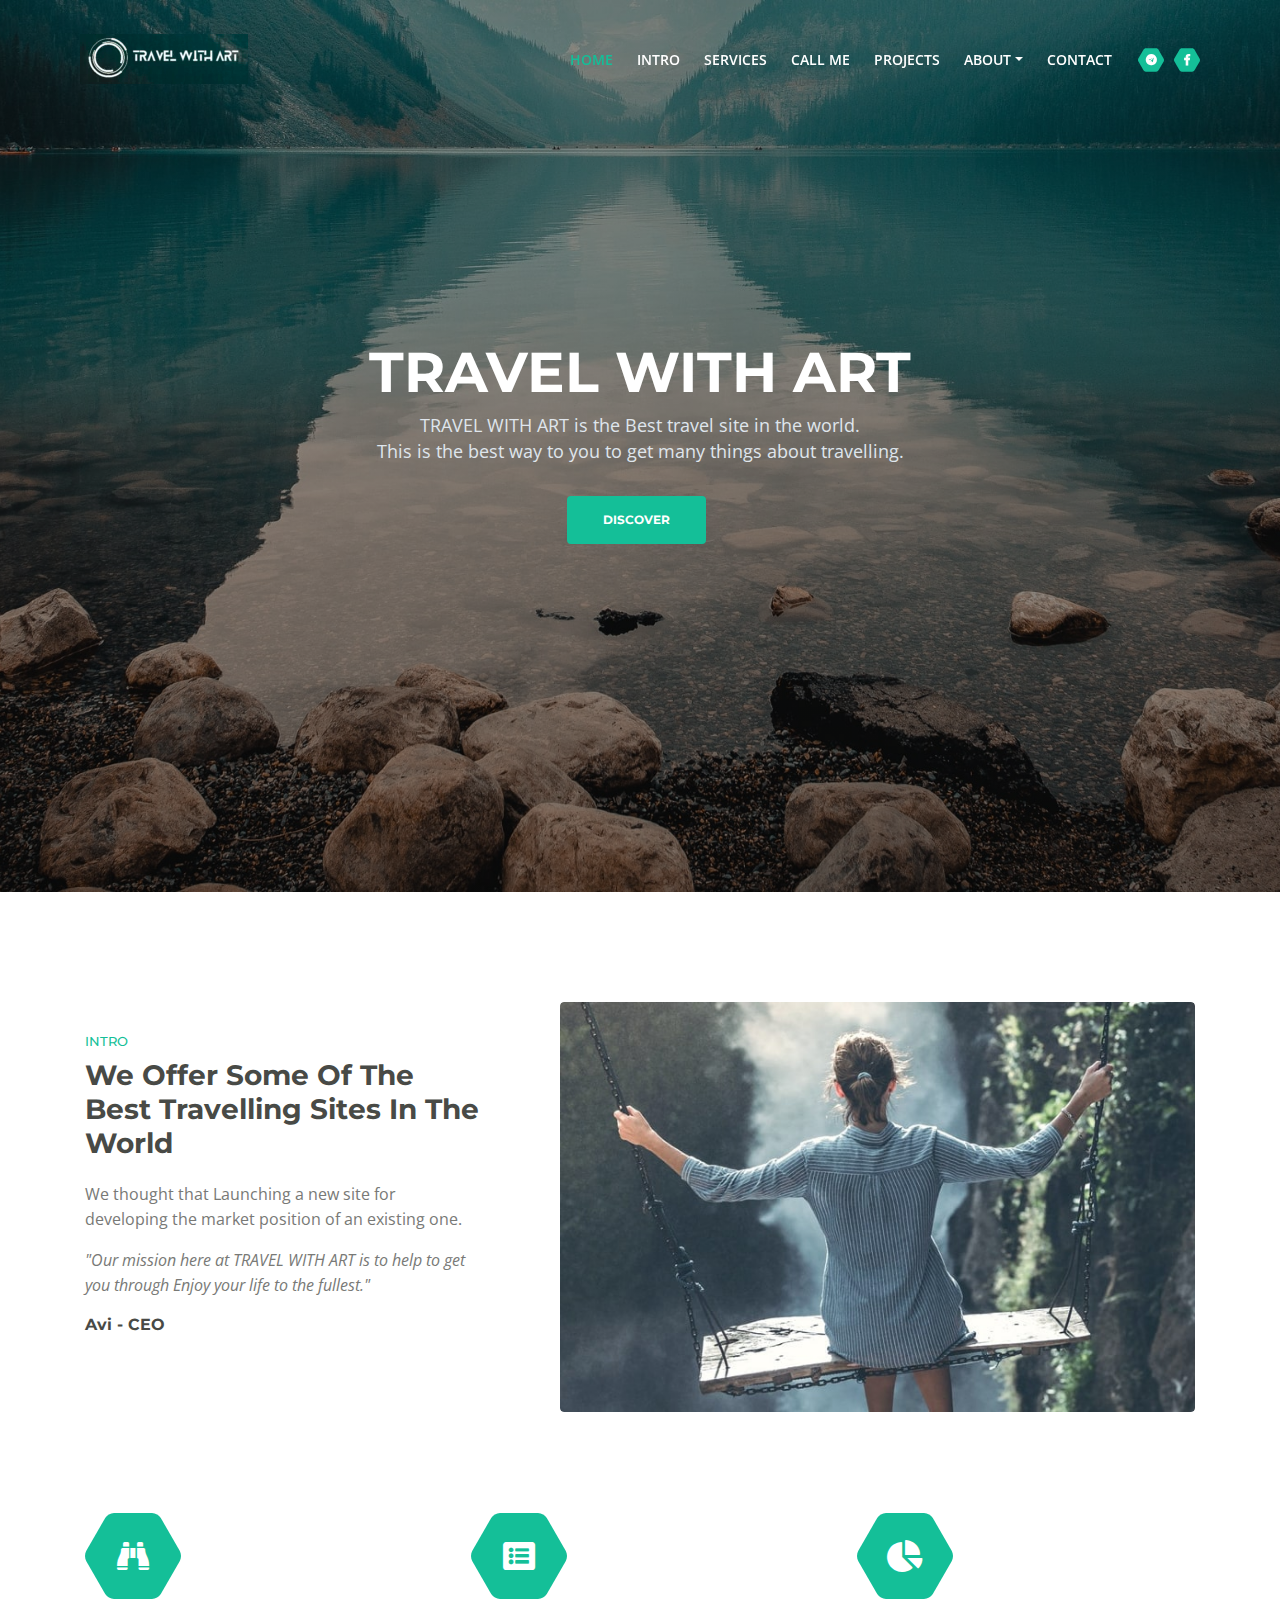
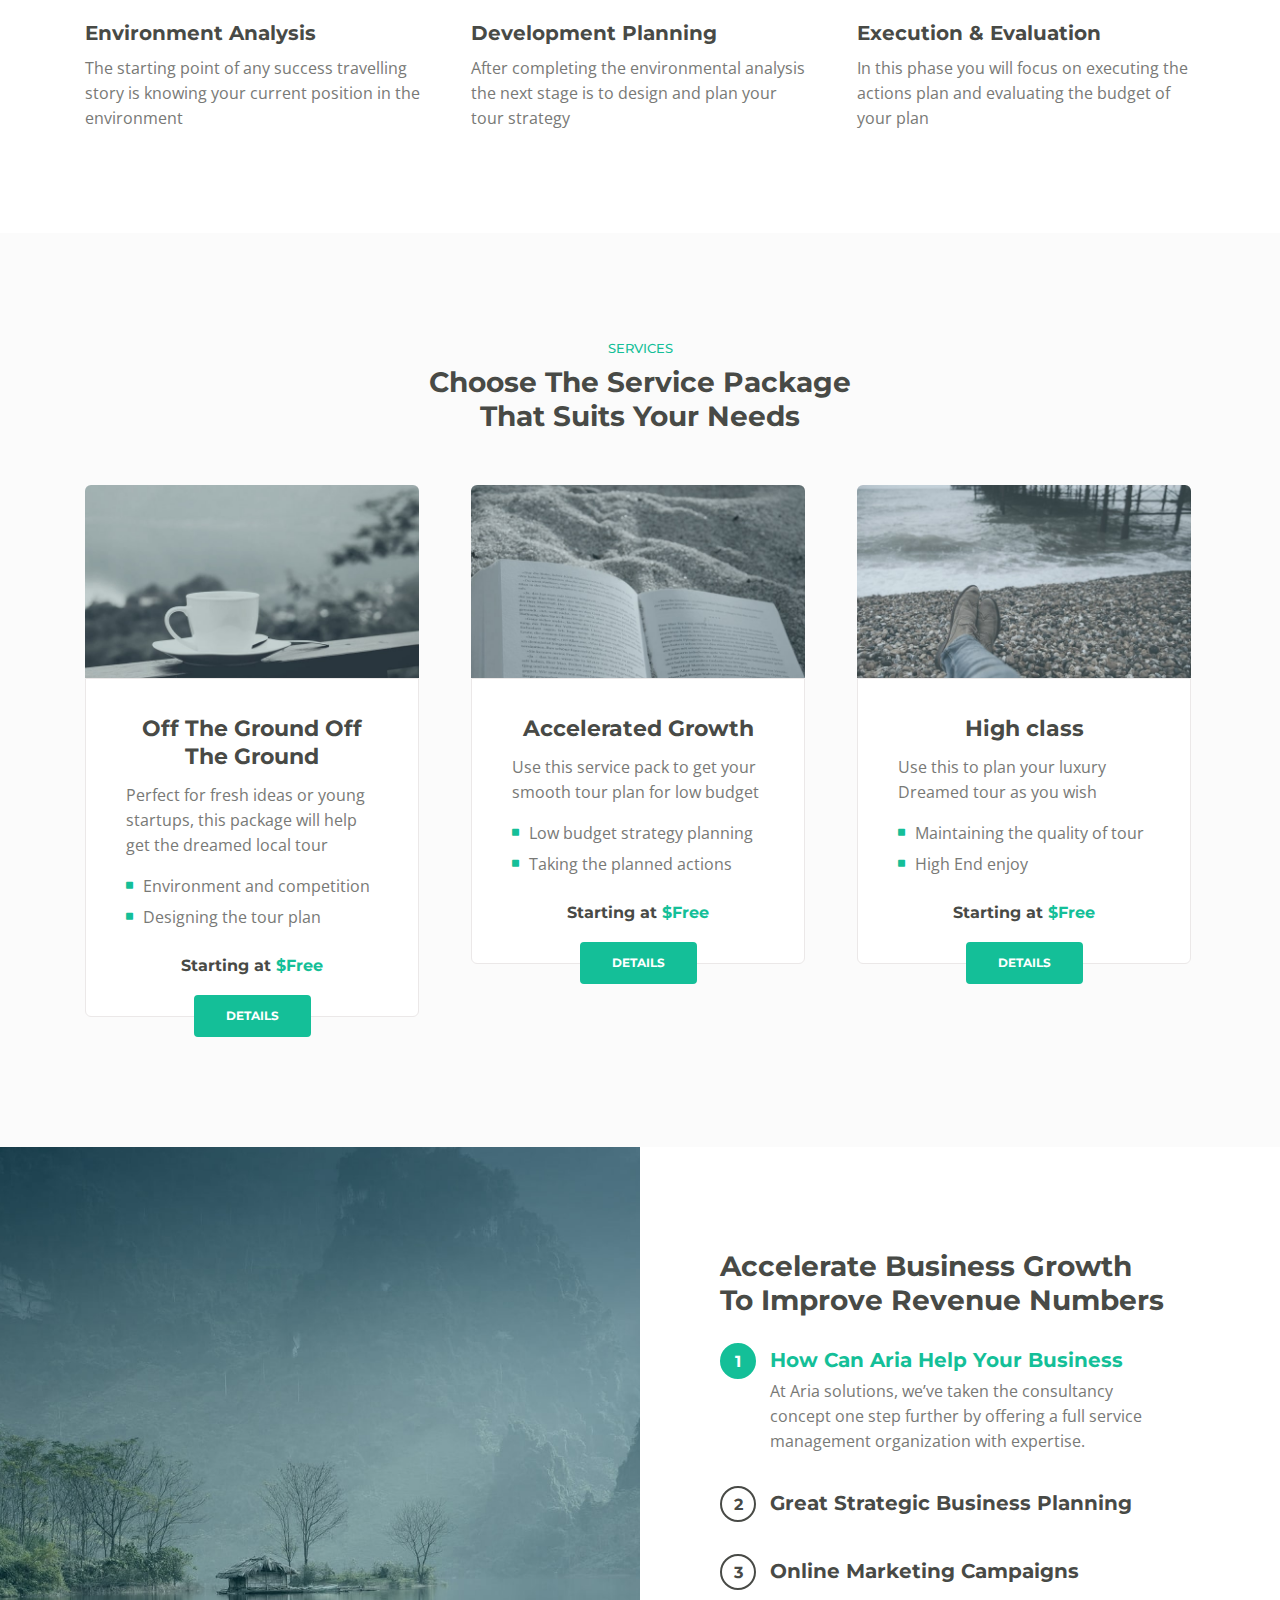
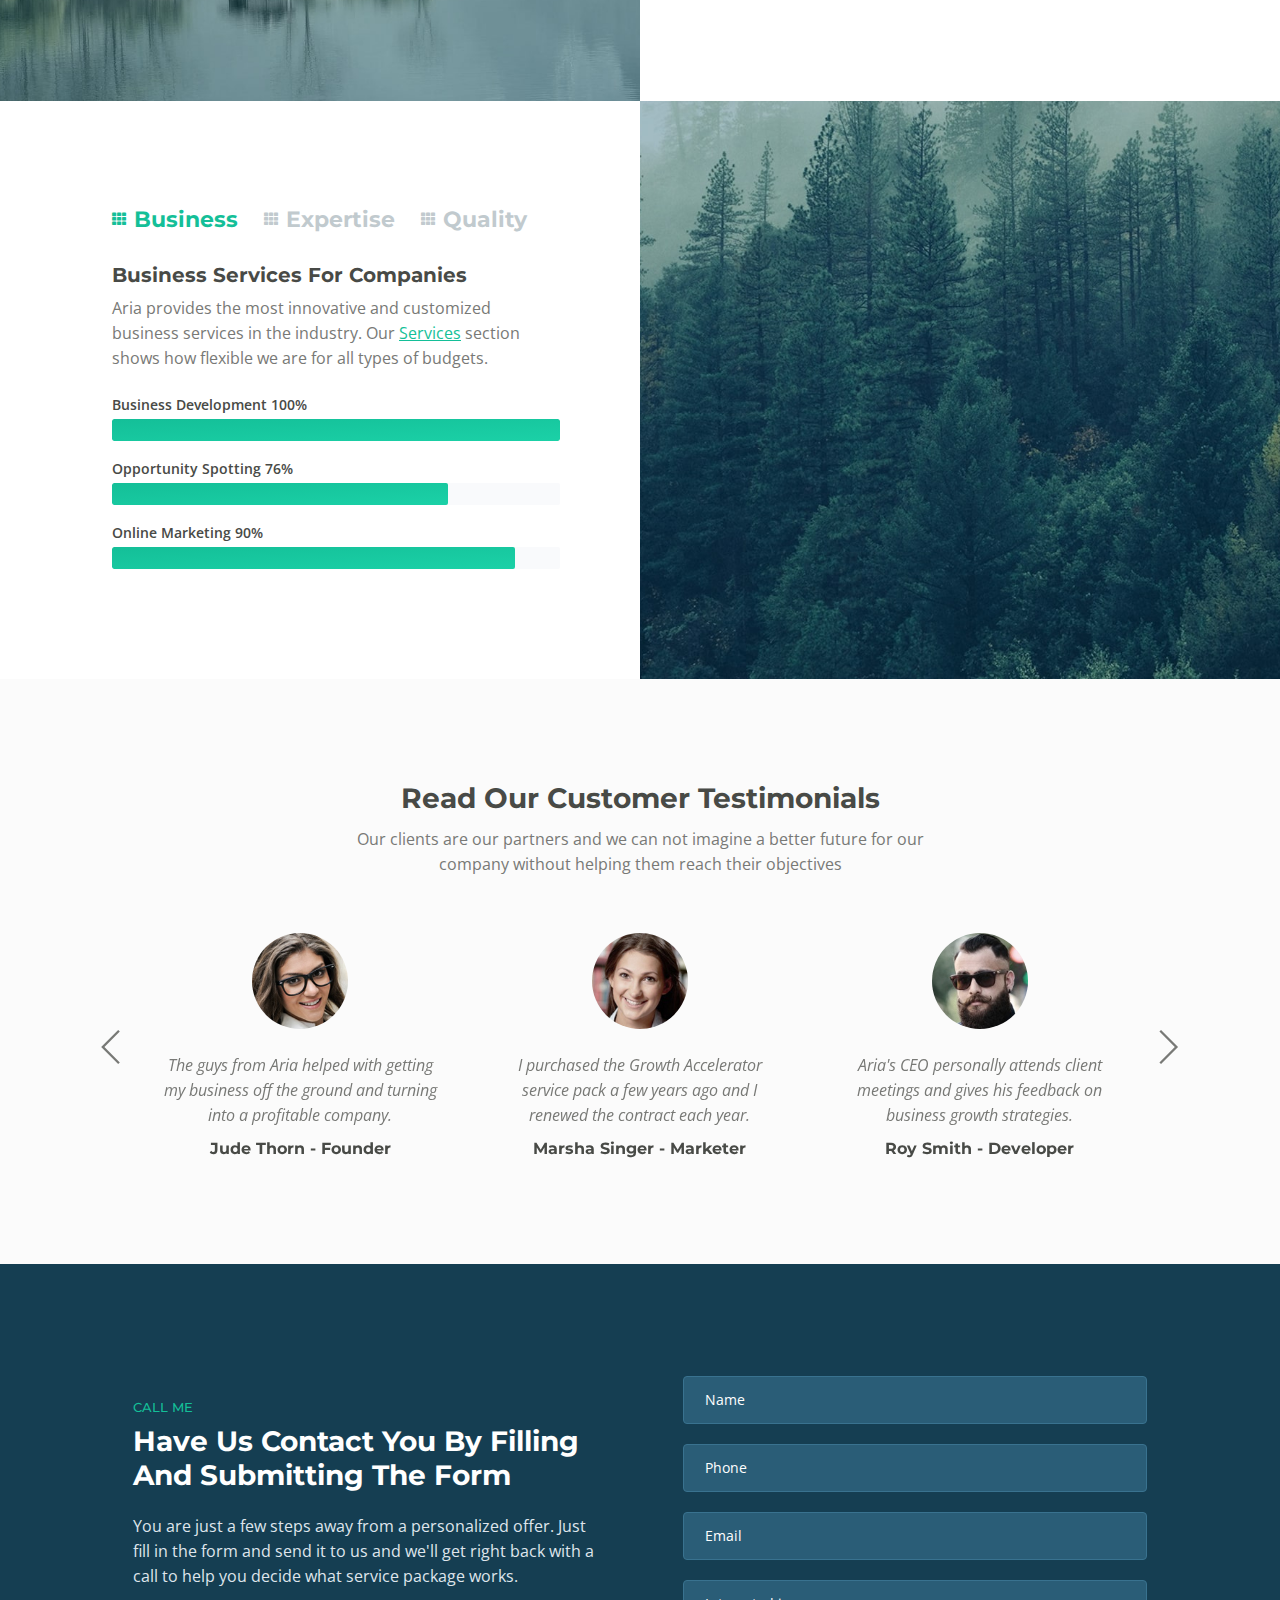
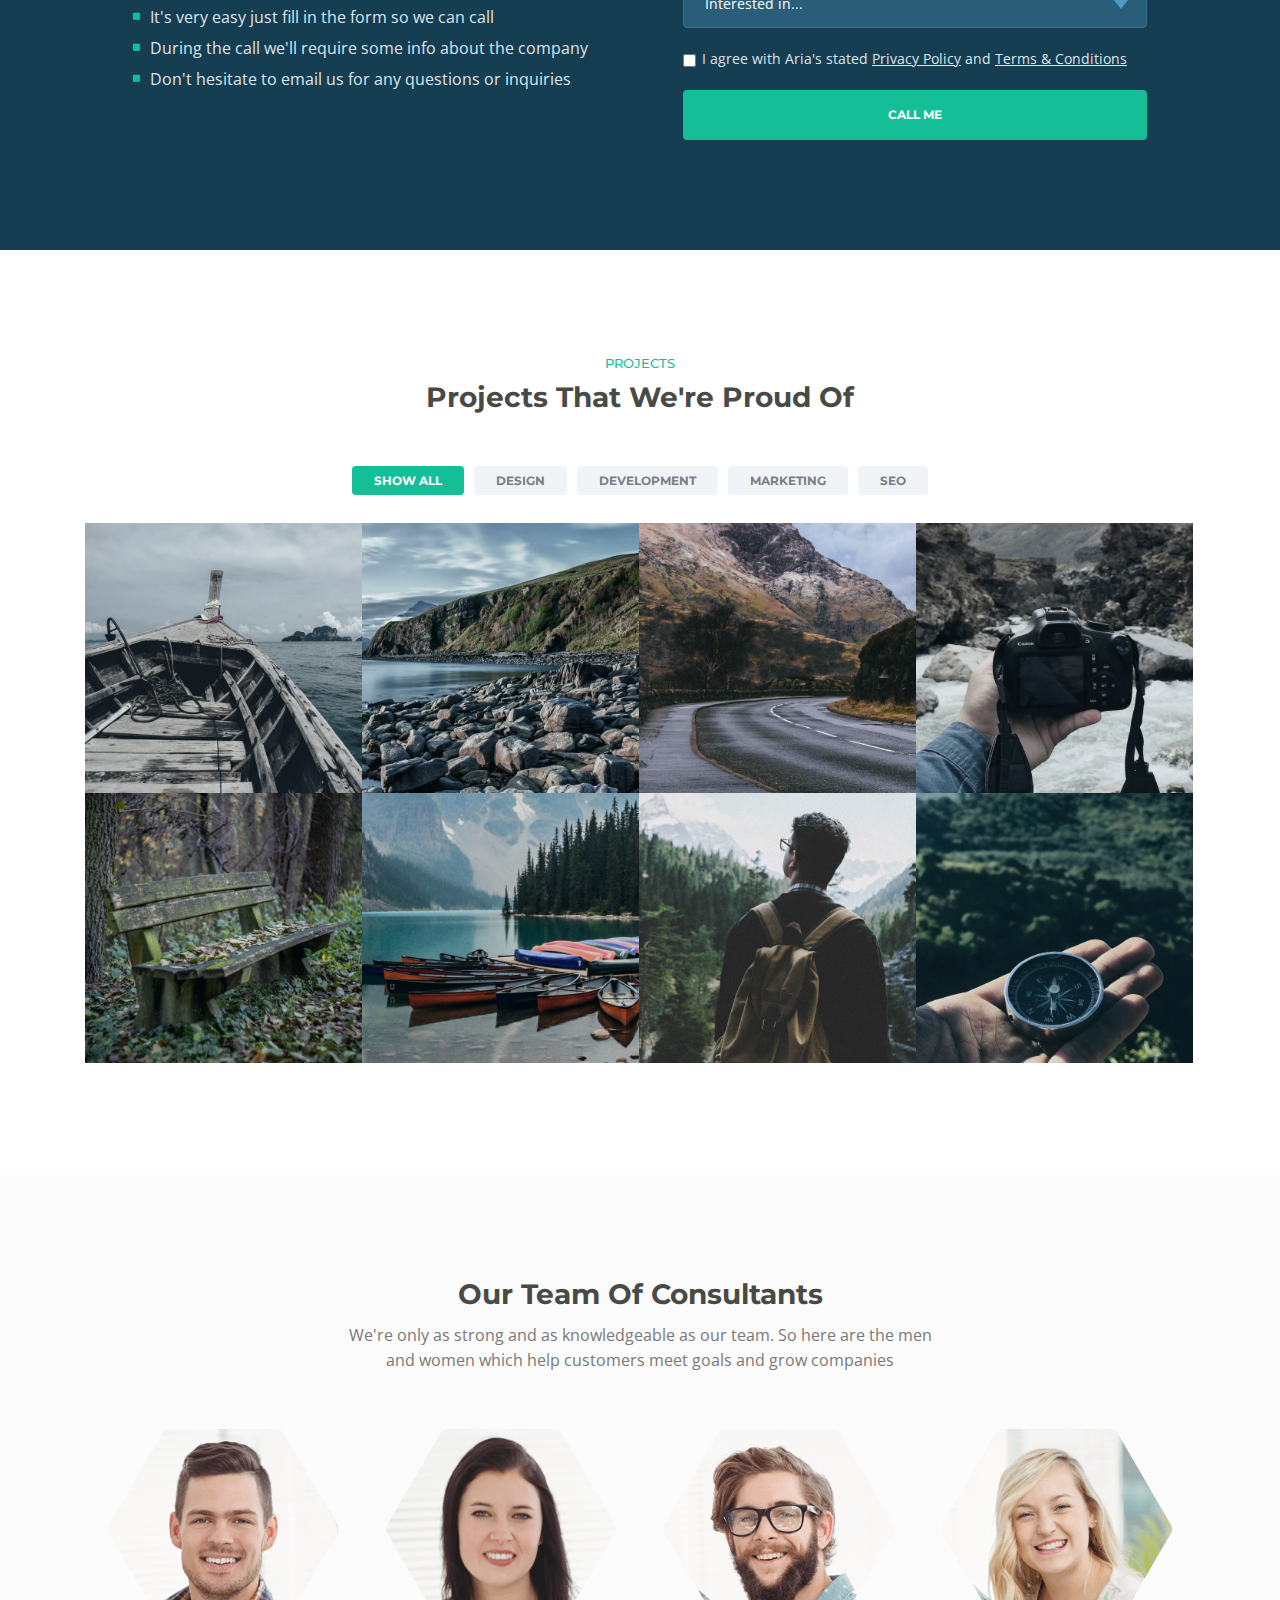
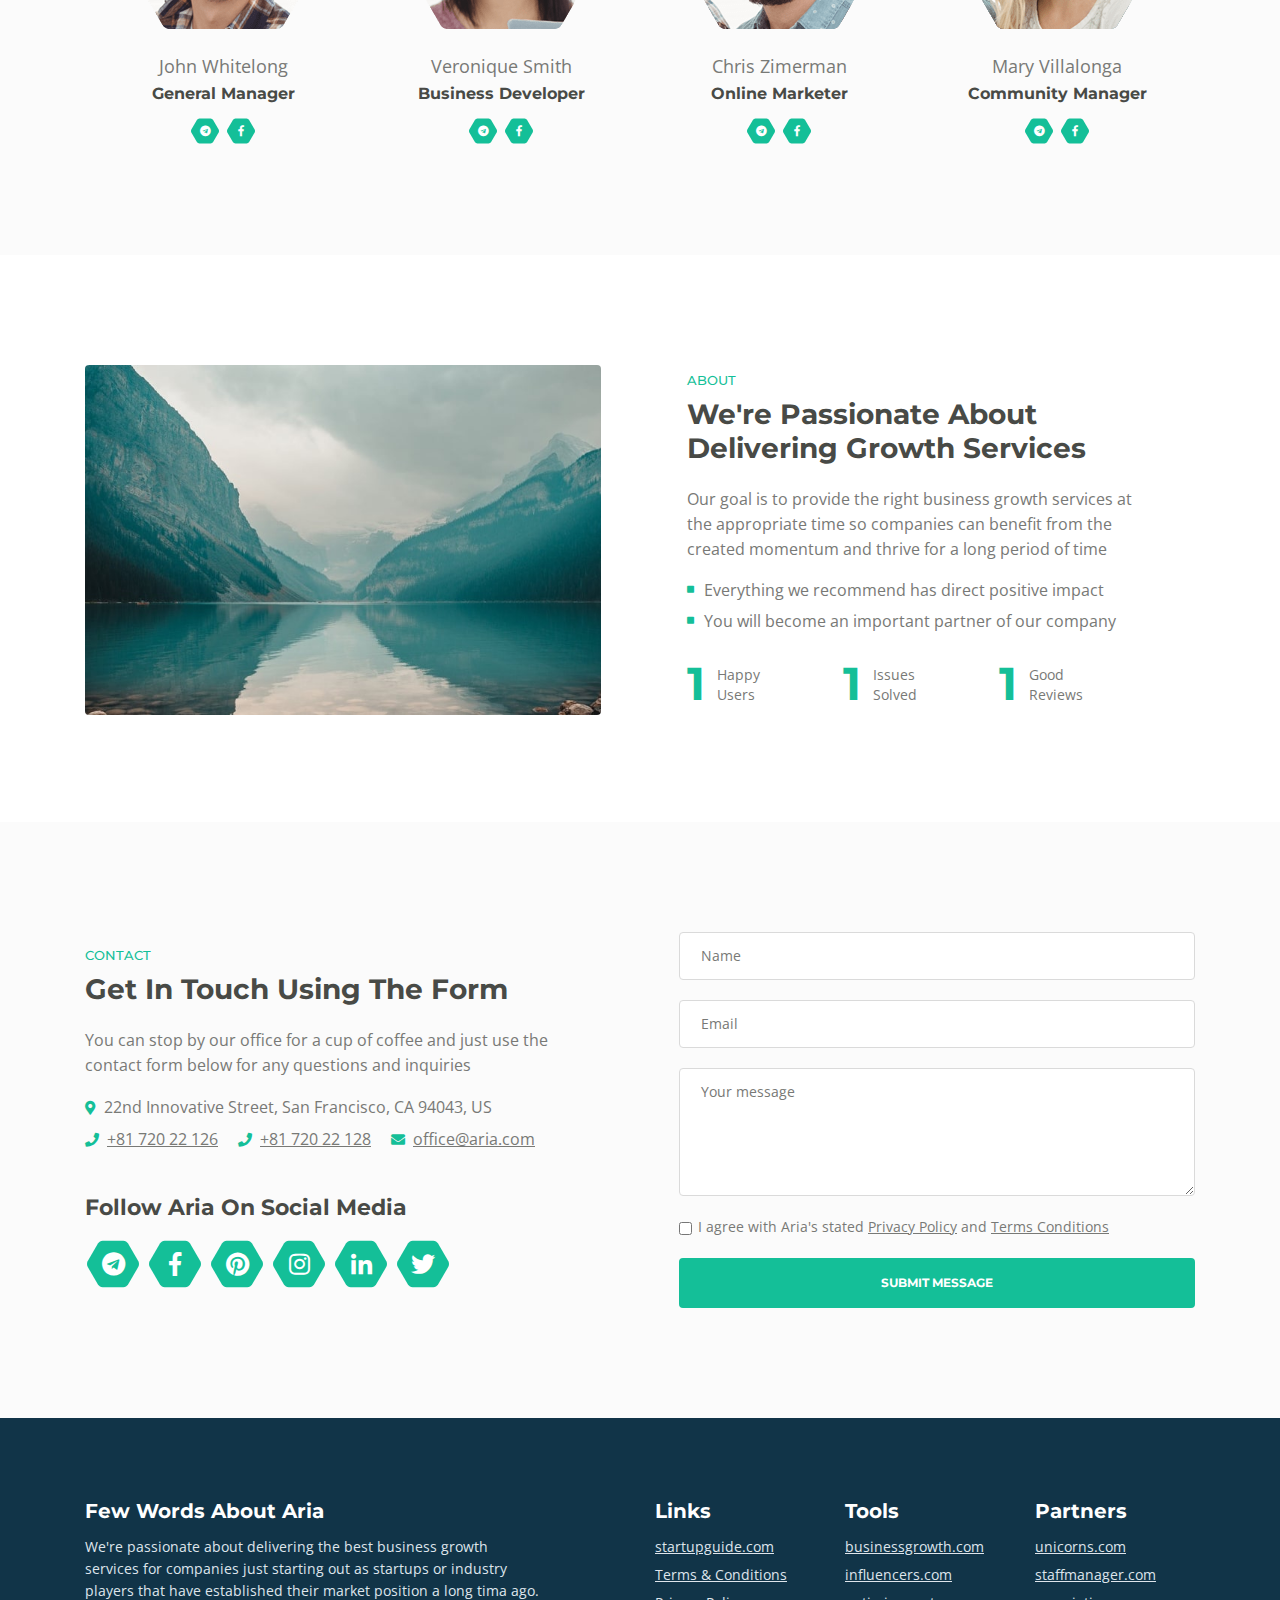
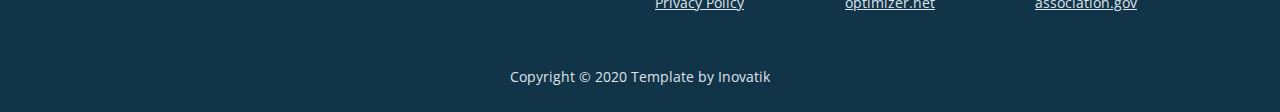
<file: index.html>
<!DOCTYPE html>
<html lang="en">
<head>
    <meta charset="utf-8">
    <meta name="viewport" content="width=device-width, initial-scale=1, shrink-to-fit=no">
    
    <!-- SEO Meta Tags -->
    <meta name="description" content="TRAVEL WITH ART.">
    <meta name="author" content="DARKEMPIRESL">

    <!-- OG Meta Tags to improve the way the post looks when you share the page on LinkedIn, Facebook, Google+ -->
	<meta property="og:site_name" content="" /> <!-- website name -->
	<meta property="og:site" content="" /> <!-- website link -->
	<meta property="og:title" content=""/> <!-- title shown in the actual shared post -->
	<meta property="og:description" content="" /> <!-- description shown in the actual shared post -->
	<meta property="og:image" content="" /> <!-- image link, make sure it's jpg -->
	<meta property="og:url" content="" /> <!-- where do you want your post to link to -->
	<meta property="og:type" content="article" />

    <!-- Website Title -->
    <title>TRAVEL WITH ART</title>
    
    <!-- Styles -->
    <link href="https://fonts.googleapis.com/css?family=Montserrat:500,700&display=swap&subset=latin-ext" rel="stylesheet">
    <link href="https://fonts.googleapis.com/css?family=Open+Sans:400,400i,600&display=swap&subset=latin-ext" rel="stylesheet">
    <link href="css/bootstrap.css" rel="stylesheet">
    <link href="css/fontawesome-all.css" rel="stylesheet">
    <link href="css/swiper.css" rel="stylesheet">
	<link href="css/magnific-popup.css" rel="stylesheet">
	<link href="css/styles.css" rel="stylesheet">
	
	<!-- Favicon  -->
    <link rel="icon" href="images/favicon.png">
</head>
<body data-spy="scroll" data-target=".fixed-top">
    
    <!-- Preloader -->
	<div class="spinner-wrapper">
        <div class="spinner">
            <div class="bounce1"></div>
            <div class="bounce2"></div>
            <div class="bounce3"></div>
        </div>
    </div>
    <!-- end of preloader -->
    

    <!-- Navbar -->
    <nav class="navbar navbar-expand-md navbar-dark navbar-custom fixed-top">
        <!-- Text Logo - Use this if you don't have a graphic logo -->
        <!-- <a class="navbar-brand logo-text page-scroll" href="index.html">TRAVEL WITH ART</a> -->

        <!-- Image Logo -->
        <a><video autoplay loop src="images/logo.mp4" alt="alternative"></a>
        
        <!-- Mobile Menu Toggle Button -->
        <button class="navbar-toggler" type="button" data-toggle="collapse" data-target="#navbarsExampleDefault" TRAVEL WITH ART-controls="navbarsExampleDefault" TRAVEL WITH ART-expanded="false" TRAVEL WITH ART-label="Toggle navigation">
            <span class="navbar-toggler-awesome fas fa-bars"></span>
            <span class="navbar-toggler-awesome fas fa-times"></span>
        </button>
        <!-- end of mobile menu toggle button -->

        <div class="collapse navbar-collapse" id="navbarsExampleDefault">
            <ul class="navbar-nav ml-auto">
                <li class="nav-item">
                    <a class="nav-link page-scroll" href="#header">HOME <span class="sr-only">(current)</span></a>
                </li>
                <li class="nav-item">
                    <a class="nav-link page-scroll" href="#intro">INTRO</a>
                </li>
                <li class="nav-item">
                    <a class="nav-link page-scroll" href="#services">SERVICES</a>
                </li>
                <li class="nav-item">
                    <a class="nav-link page-scroll" href="#callMe">CALL ME</a>
                </li>
                <li class="nav-item">
                    <a class="nav-link page-scroll" href="#projects">PROJECTS</a>
                </li>

                <!-- Dropdown Menu -->          
                <li class="nav-item dropdown">
                    <a class="nav-link dropdown-toggle page-scroll" href="#about" id="navbarDropdown" role="button" aria-haspopup="true" aria-expanded="false">ABOUT</a>
                    <div class="dropdown-menu" aria-labelledby="navbarDropdown">
                        <a class="dropdown-item" href="terms-conditions.html"><span class="item-text">TERMS CONDITIONS</span></a>
                        <div class="dropdown-items-divide-hr"></div>
                        <a class="dropdown-item" href="privacy-policy.html"><span class="item-text">PRIVACY POLICY</span></a>
                    </div>
                </li>
                <!-- end of dropdown menu -->

                <li class="nav-item">
                    <a class="nav-link page-scroll" href="#contact">CONTACT</a>
                </li>
            </ul>
            <span class="nav-item social-icons">
                <span class="fa-stack">
                    <a href="#your-link">
                        <span class="hexagon"></span>
                        <i class="fab fa-telegram fa-stack-1x"></i>
                    </a>
                </span>
                <span class="fa-stack">
                    <a href="#your-link">
                        <span class="hexagon"></span>
                        <i class="fab fa-facebook-f fa-stack-1x"></i>
                    </a>
                </span>
            </span>
        </div>
    </nav> <!-- end of navbar -->
    <!-- end of navbar -->


    <!-- Header -->
    <header id="header" class="header">
        <div class="header-content">
            <div class="container">
                <div class="row">
                    <div class="col-lg-12">
                        <div class="text-container">
                            <h1>TRAVEL <span id="js-rotating">WITH ART, VLOGS, WALLPAPERS</span></h1>
                            <p class="p-heading p-large">TRAVEL WITH ART is the Best travel site in the world. <br>
                                This is the best way to you to get many things about travelling.</p>
                            <a class="btn-solid-lg page-scroll" href="#intro">DISCOVER</a>
                        </div>
                    </div> <!-- end of col -->
                </div> <!-- end of row -->
            </div> <!-- end of container -->
        </div> <!-- end of header-content -->
    </header> <!-- end of header -->
    <!-- end of header -->


    <!-- Intro -->
    <div id="intro" class="basic-1">
        <div class="container">
            <div class="row">
                <div class="col-lg-5">
                    <div class="text-container">
                        <div class="section-title">INTRO</div>
                        <h2>We Offer Some Of The Best Travelling Sites In The World</h2>
                        <p>We thought that Launching a new site for developing the market position of an existing one.</p>
                        <p class="testimonial-text">"Our mission here at TRAVEL WITH ART is to help to get you through Enjoy your life to the fullest."</p>
                        <div class="testimonial-author">Avi - CEO</div>
                    </div> <!-- end of text-container -->
                </div> <!-- end of col -->
                <div class="col-lg-7">
                    <div class="image-container">
                        <img class="img-fluid" src="images/intro-office.jpg" alt="alternative">
                    </div> <!-- end of image-container -->
                </div> <!-- end of col -->
            </div> <!-- end of row -->
        </div> <!-- end of container -->
    </div> <!-- end of basic-1 -->
    <!-- end of intro -->


    <!-- Description -->
    <div class="cards-1">
        <div class="container">
            <div class="row">
                <div class="col-lg-12">
                    
                    <!-- Card -->
                    <div class="card">
                        <span class="fa-stack">
                            <span class="hexagon"></span>
                            <i class="fas fa-binoculars fa-stack-1x"></i>
                        </span>
                        <div class="card-body">
                            <h4 class="card-title">Environment Analysis</h4>
                            <p>The starting point of any success travelling story is knowing your current position in the environment</p>
                        </div>
                    </div>
                    <!-- end of card -->

                    <!-- Card -->
                    <div class="card">
                        <span class="fa-stack">
                            <span class="hexagon"></span>
                            <i class="fas fa-list-alt fa-stack-1x"></i>
                        </span>
                        <div class="card-body">
                            <h4 class="card-title">Development Planning</h4>
                            <p>After completing the environmental analysis the next stage is to design and  plan your tour strategy</p>
                        </div>
                    </div>
                    <!-- end of card -->

                    <!-- Card -->
                    <div class="card">
                        <span class="fa-stack">
                            <span class="hexagon"></span>
                            <i class="fas fa-chart-pie fa-stack-1x"></i>
                        </span>
                        <div class="card-body">
                            <h4 class="card-title">Execution & Evaluation</h4>
                            <p>In this phase you will focus on executing the actions plan and evaluating the budget of your plan</p>
                        </div>
                    </div>
                    <!-- end of card -->

                </div> <!-- end of col -->
            </div> <!-- end of row -->
        </div> <!-- end of container -->
    </div> <!-- end of cards-1 -->
    <!-- end of description -->


    <!-- Services -->
    <div id="services" class="cards-2">
        <div class="container">
            <div class="row">
                <div class="col-lg-12">
                    <div class="section-title">SERVICES</div>
                    <h2>Choose The Service Package<br> That Suits Your Needs</h2>
                </div> <!-- end of col -->
            </div> <!-- end of row -->
            <div class="row">
                <div class="col-lg-12">
                    
                    <!-- Card -->
                    <div class="card">
                        <div class="card-image">
                            <img class="img-fluid" src="images/services-1.jpg" alt="alternative">
                        </div>
                        <div class="card-body">
                            <h3 class="card-title">Off The Ground Off The Ground</h3>
                            <p>Perfect for fresh ideas or young startups, this package will help get the dreamed local tour</p>
                            <ul class="list-unstyled li-space-lg">
                                <li class="media">
                                    <i class="fas fa-square"></i>
                                    <div class="media-body">Environment and competition</div>
                                </li>
                                <li class="media">
                                    <i class="fas fa-square"></i>
                                    <div class="media-body">Designing the tour plan</div>
                                </li>
                            </ul>
                            <p class="price">Starting at <span>$Free</span></p>
                        </div>
                        <div class="button-container">
                            <a class="btn-solid-reg page-scroll" href="#callMe">DETAILS</a>
                        </div> <!-- end of button-container -->
                    </div>
                    <!-- end of card -->

                    <!-- Card -->
                    <div class="card">
                        <div class="card-image">
                            <img class="img-fluid" src="images/services-2.jpg" alt="alternative">
                        </div>
                        <div class="card-body">
                            <h3 class="card-title">Accelerated Growth</h3>
                            <p>Use this service pack to get your smooth tour plan for low budget</p>
                            <ul class="list-unstyled li-space-lg">
                                <li class="media">
                                    <i class="fas fa-square"></i>
                                    <div class="media-body"> Low budget strategy planning</div>
                                </li>
                                <li class="media">
                                    <i class="fas fa-square"></i>
                                    <div class="media-body">Taking the planned actions</div>
                                </li>
                            </ul>
                            <p class="price">Starting at <span>$Free</span></p>
                        </div>
                        <div class="button-container">
                            <a class="btn-solid-reg page-scroll" href="#callMe">DETAILS</a>
                        </div> <!-- end of button-container -->
                    </div>
                    <!-- end of card -->

                    <!-- Card -->
                    <div class="card">
                        <div class="card-image">
                            <img class="img-fluid" src="images/services-3.jpg" alt="alternative">
                        </div>
                        <div class="card-body">
                            <h3 class="card-title">High class</h3>
                            <p>Use this to plan your luxury Dreamed tour as you wish</p>
                            <ul class="list-unstyled li-space-lg">
                                <li class="media">
                                    <i class="fas fa-square"></i>
                                    <div class="media-body">Maintaining the quality of tour</div>
                                </li>
                                <li class="media">
                                    <i class="fas fa-square"></i>
                                    <div class="media-body">High End enjoy</div>
                                </li>
                            </ul>
                            <p class="price">Starting at <span>$Free</span></p>
                        </div>
                        <div class="button-container">
                            <a class="btn-solid-reg page-scroll" href="#callMe">DETAILS</a>
                        </div> <!-- end of button-container -->
                    </div>
                    <!-- end of card -->

                </div> <!-- end of col -->
            </div> <!-- end of row -->
        </div> <!-- end of container -->
    </div> <!-- end of cards-2 -->
    <!-- end of services -->
    

 <!-- Details 1 -->
 <div id="details" class="accordion">
    <div class="area-1">
    </div><!-- end of area-1 on same line and no space between comments to eliminate margin white space --><div class="area-2">
        
        <!-- Accordion -->
        <div class="accordion-container" id="accordionOne">
            <h2>Accelerate Business Growth To Improve Revenue Numbers</h2>
            <div class="item">
                <div id="headingOne">
                    <span data-toggle="collapse" data-target="#collapseOne" aria-expanded="true" aria-controls="collapseOne" role="button">
                        <span class="circle-numbering">1</span><span class="accordion-title">How Can Aria Help Your Business</span>
                    </span>
                </div>
                <div id="collapseOne" class="collapse show" aria-labelledby="headingOne" data-parent="#accordionOne">
                    <div class="accordion-body">
                        At Aria solutions, we’ve taken the consultancy concept one step further by offering a full service management organization with expertise.
                    </div>
                </div>
            </div> <!-- end of item -->
        
            <div class="item">
                <div id="headingTwo">
                    <span class="collapsed" data-toggle="collapse" data-target="#collapseTwo" aria-expanded="false" aria-controls="collapseTwo" role="button">
                        <span class="circle-numbering">2</span><span class="accordion-title">Great Strategic Business Planning</span>
                    </span>
                </div>
                <div id="collapseTwo" class="collapse" aria-labelledby="headingTwo" data-parent="#accordionOne">
                    <div class="accordion-body">
                        TRAVEL WITH ART partners with businesses to business growth and development ideas including environment analysis, plan execution and evaluation.
                    </div>
                </div>
            </div> <!-- end of item -->
        
            <div class="item">
                <div id="headingThree">
                    <span class="collapsed" data-toggle="collapse" data-target="#collapseThree" aria-expanded="false" aria-controls="collapseThree" role="button">
                        <span class="circle-numbering">3</span><span class="accordion-title">Online Marketing Campaigns</span>
                    </span>
                </div>
                <div id="collapseThree" class="collapse" aria-labelledby="headingThree" data-parent="#accordionOne">
                    <div class="accordion-body">
                        An awesome online marketing plan won't save your bad product but paired with a good product, the sky is the limit for what can be achieved.
                    </div>
                </div>
            </div> <!-- end of item -->
        </div> <!-- end of accordion-container -->
        <!-- end of accordion -->

    </div> <!-- end of area-2 -->
</div> <!-- end of accordion -->
<!-- end of details 1 -->


    <!-- Details 2 -->
	<div class="tabs">
        <div class="area-1">
            <div class="tabs-container">
                
                <!-- Tabs Links -->
                <ul class="nav nav-tabs" id="ariaTabs" role="tablist">
                    <li class="nav-item">
                        <a class="nav-link active" id="nav-tab-1" data-toggle="tab" href="#tab-1" role="tab" aria-controls="tab-1" aria-selected="true"><i class="fas fa-th"></i> Business</a>
                    </li>
                    <li class="nav-item">
                        <a class="nav-link" id="nav-tab-2" data-toggle="tab" href="#tab-2" role="tab" aria-controls="tab-2" aria-selected="false"><i class="fas fa-th"></i> Expertise</a>
                    </li>
                    <li class="nav-item">
                        <a class="nav-link" id="nav-tab-3" data-toggle="tab" href="#tab-3" role="tab" aria-controls="tab-3" aria-selected="false"><i class="fas fa-th"></i> Quality</a>
                    </li>
                </ul>
                <!-- end of tabs links -->
                
                <!-- Tabs Content -->
                <div class="tab-content" id="ariaTabsContent">

                    <!-- Tab -->
                    <div class="tab-pane fade show active" id="tab-1" role="tabpanel" aria-labelledby="tab-1">
                        <h4>Business Services For Companies</h4>
                        <p>Aria provides the most innovative and customized business services in the industry. Our <a class="green page-scroll" href="#services">Services</a> section shows how flexible we are for all types of budgets.</p>
                        
                        <!-- Progress Bars -->
                        <div class="progress-container">
                            <div class="title">Business Development 100%</div>
                            <div class="progress">
                                <div class="progress-bar first" role="progressbar" aria-valuenow="0" aria-valuemin="0" aria-valuemax="100"></div>
                            </div>
                            <div class="title">Opportunity Spotting 76%</div>
                            <div class="progress">
                                <div class="progress-bar second" role="progressbar" aria-valuenow="75" aria-valuemin="0" aria-valuemax="100"></div>
                            </div>
                            <div class="title">Online Marketing 90%</div>
                            <div class="progress">
                                <div class="progress-bar third" role="progressbar" aria-valuenow="90" aria-valuemin="0" aria-valuemax="100"></div>
                            </div>
                        </div> <!-- end of progress-container -->
                        <!-- end of progress bars -->
                        
                    </div> <!-- end of tab-pane --> 
                    <!-- end of tab -->

                    <!-- Tab -->
                    <div class="tab-pane fade" id="tab-2" role="tabpanel" aria-labelledby="tab-2">
                        <ul class="list-unstyled li-space-lg first">
                            <li class="media">
                                <div class="media-bullet">1</div>
                                <div class="media-body"><strong>High quality</strong> is on top of our list when it comes to the way we deliver the services</div>
                            </li>
                            <li class="media">
                                <div class="media-bullet">2</div>
                                <div class="media-body"><strong>Maximum impact</strong> is what we look for in our actions</div>
                            </li>
                            <li class="media">
                                <div class="media-bullet">3</div>
                                <div class="media-body"><strong>Quality standards</strong> are important but meant to be exceeded</div>
                            </li>
                        </ul>
                        <ul class="list-unstyled li-space-lg last">
                            <li class="media">
                                <div class="media-bullet">4</div>
                                <div class="media-body"><strong>We're always looking</strong> for industry leaders to help them win their market position</div>
                            </li>
                            <li class="media">
                                <div class="media-bullet">5</div>
                                <div class="media-body"><strong>Evaluation</strong> is a key aspect of this business and important</div>
                            </li>
                            <li class="media">
                                <div class="media-bullet">6</div>
                                <div class="media-body"><strong>Ethic</strong> procedures ar alwasy at the base of everything we do</div>
                            </li>
                        </ul>
                    </div> <!-- end of tab-pane -->
                    <!-- end of tab -->

                    <!-- Tab -->
                    <div class="tab-pane fade" id="tab-3" role="tabpanel" aria-labelledby="tab-3">
                        <p><strong>We strive to achieve</strong> 100% customer satisfaction for both types of customers: hiring companies and job seekers. Types of customers: <a class="green" href="#your-link">with huge potential</a></p>
                        <p><strong>Our goal is to help</strong> your company achieve its full potential and establish long term stability for <a class="green" href="#your-link">the stakeholders</a></p>
                        <ul class="list-unstyled li-space-lg">
                            <li class="media">
                                <i class="fas fa-square"></i>
                                <div class="media-body">It's easy to get a quotation, just call our office anytime</div>
                            </li>
                            <li class="media">
                                <i class="fas fa-square"></i>
                                <div class="media-body">We'll get back to you with an initial estimate soon</div>
                            </li>
                            <li class="media">
                                <i class="fas fa-square"></i>
                                <div class="media-body">Get ready to see results even after only 30 days</div>
                            </li>
                            <li class="media">
                                <i class="fas fa-square"></i>
                                <div class="media-body">Ask for a quote and start improving your business</div>
                            </li>
                            <li class="media">
                                <i class="fas fa-square"></i>
                                <div class="media-body">Just fill out the form and we'll call you right away</div>
                            </li>
                        </ul>
                    </div> <!-- end of tab-pane -->
                    <!-- end of tab -->

                </div> <!-- end of tab-content -->
                <!-- end of tabs content -->

            </div> <!-- end of tabs-container -->
        </div><!-- end of area-1 on same line and no space between comments to eliminate margin white space --><div class="area-2"></div> <!-- end of area-2 -->
    </div> <!-- end of tabs -->
    <!-- end of details 2 -->


    <!-- Testimonials -->
    <div class="slider">
        <div class="container">
            <div class="row">
                <div class="col-lg-12">
                    <h2>Read Our Customer Testimonials</h2>
                    <p class="p-heading">Our clients are our partners and we can not imagine a better future for our company without helping them reach their objectives</p>
                </div> <!-- end of col -->
            </div> <!-- end of row -->
            <div class="row">
                <div class="col-lg-12">

                    <!-- Card Slider -->
                    <div class="slider-container">
                        <div class="swiper-container card-slider">
                            <div class="swiper-wrapper">
                                
                                <!-- Slide -->
                                <div class="swiper-slide">
                                    <div class="card">
                                        <img class="card-image" src="images/testimonial-1.jpg" alt="alternative">
                                        <div class="card-body">
                                            <div class="testimonial-text">The guys from Aria helped with getting my business off the ground and turning into a profitable company.</div>
                                            <div class="testimonial-author">Jude Thorn - Founder</div>
                                        </div>
                                    </div>
                                </div> <!-- end of swiper-slide -->
                                <!-- end of slide -->
        
                                <!-- Slide -->
                                <div class="swiper-slide">
                                    <div class="card">
                                        <img class="card-image" src="images/testimonial-2.jpg" alt="alternative">
                                        <div class="card-body">
                                            <div class="testimonial-text">I purchased the Growth Accelerator service pack a few years ago and I renewed the contract each year. </div>
                                            <div class="testimonial-author">Marsha Singer - Marketer</div>
                                        </div>
                                    </div>        
                                </div> <!-- end of swiper-slide -->
                                <!-- end of slide -->
        
                                <!-- Slide -->
                                <div class="swiper-slide">
                                    <div class="card">
                                        <img class="card-image" src="images/testimonial-3.jpg" alt="alternative">
                                        <div class="card-body">
                                            <div class="testimonial-text">Aria's CEO personally attends client meetings and gives his feedback on business growth strategies.</div>
                                            <div class="testimonial-author">Roy Smith - Developer</div>
                                        </div>
                                    </div>        
                                </div> <!-- end of swiper-slide -->
                                <!-- end of slide -->
        
                                <!-- Slide -->
                                <div class="swiper-slide">
                                    <div class="card">
                                        <img class="card-image" src="images/testimonial-4.jpg" alt="alternative">
                                        <div class="card-body">
                                            <div class="testimonial-text">At the beginning I thought the prices are a little high for what they offer but they over deliver each and every time.</div>
                                            <div class="testimonial-author">Ronald Spice - Owner</div>
                                        </div>
                                    </div>
                                </div> <!-- end of swiper-slide -->
                                <!-- end of slide -->
        
                                <!-- Slide -->
                                <div class="swiper-slide">
                                    <div class="card">
                                        <img class="card-image" src="images/testimonial-5.jpg" alt="alternative">
                                        <div class="card-body">
                                            <div class="testimonial-text">I recommend Aria to every business owner or growth leader that wants to take his company to the next level.</div>
                                            <div class="testimonial-author">Lindsay Rune - Manager</div>
                                        </div>
                                    </div>        
                                </div> <!-- end of swiper-slide -->
                                <!-- end of slide -->
        
                                <!-- Slide -->
                                <div class="swiper-slide">
                                    <div class="card">
                                        <img class="card-image" src="images/testimonial-6.jpg" alt="alternative">
                                        <div class="card-body">
                                            <div class="testimonial-text">My goals for using Aria's services seemed high when I first set them but they've met them with no problems.</div>
                                            <div class="testimonial-author">Ann Black - Consultant</div>
                                        </div>
                                    </div>        
                                </div> <!-- end of swiper-slide -->
                                <!-- end of slide -->
                            
                            </div> <!-- end of swiper-wrapper -->
        
                            <!-- Add Arrows -->
                            <div class="swiper-button-next"></div>
                            <div class="swiper-button-prev"></div>
                            <!-- end of add arrows -->
        
                        </div> <!-- end of swiper-container -->
                    </div> <!-- end of sliedr-container -->
                    <!-- end of card slider -->

                </div> <!-- end of col -->
            </div> <!-- end of row -->
        </div> <!-- end of container -->
    </div> <!-- end of slider -->
    <!-- end of testimonials -->


    <!-- Call Me -->
    <div id="callMe" class="form-1">
        <div class="container">
            <div class="row">
                <div class="col-lg-6">
                    <div class="text-container">
                        <div class="section-title">CALL ME</div>
                        <h2 class="white">Have Us Contact You By Filling And Submitting The Form</h2>
                        <p class="white">You are just a few steps away from a personalized offer. Just fill in the form and send it to us and we'll get right back with a call to help you decide what service package works.</p>
                        <ul class="list-unstyled li-space-lg white">
                            <li class="media">
                                <i class="fas fa-square"></i>
                                <div class="media-body">It's very easy just fill in the form so we can call</div>
                            </li>
                            <li class="media">
                                <i class="fas fa-square"></i>
                                <div class="media-body">During the call we'll require some info about the company</div>
                            </li>
                            <li class="media">
                                <i class="fas fa-square"></i>
                                <div class="media-body">Don't hesitate to email us for any questions or inquiries</div>
                            </li>
                        </ul>
                    </div>
                </div> <!-- end of col -->
                <div class="col-lg-6">
                   
                    <!-- Call Me Form -->
                    <form id="callMeForm" data-toggle="validator" data-focus="false">
                        <div class="form-group">
                            <input type="text" class="form-control-input" id="lname" name="lname" required>
                            <label class="label-control" for="lname">Name</label>
                            <div class="help-block with-errors"></div>
                        </div>
                        <div class="form-group">
                            <input type="text" class="form-control-input" id="lphone" name="lphone" required>
                            <label class="label-control" for="lphone">Phone</label>
                            <div class="help-block with-errors"></div>
                        </div>
                        <div class="form-group">
                            <input type="email" class="form-control-input" id="lemail" name="lemail" required>
                            <label class="label-control" for="lemail">Email</label>
                            <div class="help-block with-errors"></div>
                        </div>
                        <div class="form-group">
                            <select class="form-control-select" id="lselect" required>
                                <option class="select-option" value="" disabled selected>Interested in...</option>
                                <option class="select-option" value="Off The Ground">Off The Ground</option>
                                <option class="select-option" value="Accelerated Growth">Accelerated Growth</option>
                                <option class="select-option" value="Market Domination">Market Domination</option>
                            </select>
                            <div class="help-block with-errors"></div>
                        </div>
                        <div class="form-group checkbox white">
                            <input type="checkbox" id="lterms" value="Agreed-to-Terms" name="lterms" required>I agree with Aria's stated <a class="white" href="privacy-policy.html">Privacy Policy</a> and <a class="white" href="terms-conditions.html">Terms & Conditions</a>
                            <div class="help-block with-errors"></div>
                        </div>
                        <div class="form-group">
                            <button type="submit" class="form-control-submit-button">CALL ME</button>
                        </div>
                        <div class="form-message">
                            <div id="lmsgSubmit" class="h3 text-center hidden"></div>
                        </div>
                    </form>
                    <!-- end of call me form -->
                    
                </div> <!-- end of col -->
            </div> <!-- end of row -->
        </div> <!-- end of container -->
    </div> <!-- end of form-1 -->
    <!-- end of call me -->


    <!-- Projects -->
	<div id="projects" class="filter">
		<div class="container">
            <div class="row">
                <div class="col-lg-12">
                    <div class="section-title">PROJECTS</div>
                    <h2>Projects That We're Proud Of</h2>
                </div> <!-- end of col -->
            </div> <!-- end of row -->
            <div class="row">
                <div class="col-lg-12">
                    <!-- Filter -->
                    <div class="button-group filters-button-group">
                        <a class="button is-checked" data-filter="*"><span>SHOW ALL</span></a>
                        <a class="button" data-filter=".design"><span>DESIGN</span></a>
                        <a class="button" data-filter=".development"><span>DEVELOPMENT</span></a>
                        <a class="button" data-filter=".marketing"><span>MARKETING</span></a>
                        <a class="button" data-filter=".seo"><span>SEO</span></a>
                    </div> <!-- end of button group -->
                    <div class="grid">
                        <div class="element-item development">
                            <a class="popup-with-move-anim" href="#project-1"><div class="element-item-overlay"><span>Online Banking</span></div><img src="images/project-1.jpg" alt="alternative"></a>
                        </div>
                        <div class="element-item development">
                            <a class="popup-with-move-anim" href="#project-2"><div class="element-item-overlay"><span>Classic Industry</span></div><img src="images/project-2.jpg" alt="alternative"></a>
                        </div>
                        <div class="element-item design development marketing">
                            <a class="popup-with-move-anim" href="#project-3"><div class="element-item-overlay"><span>BoomBap Audio</span></div><img src="images/project-3.jpg" alt="alternative"></a>
                        </div>
                        <div class="element-item design development marketing">
                            <a class="popup-with-move-anim" href="#project-4"><div class="element-item-overlay"><span>Van Moose</span></div><img src="images/project-4.jpg" alt="alternative"></a>
                        </div>
                        <div class="element-item design development marketing seo">
                            <a class="popup-with-move-anim" href="#project-5"><div class="element-item-overlay"><span>Joy Moments</span></div><img src="images/project-5.jpg" alt="alternative"></a>
                        </div>
                        <div class="element-item design marketing seo">
                            <a class="popup-with-move-anim" href="#project-6"><div class="element-item-overlay"><span>Spark Events</span></div><img src="images/project-6.jpg" alt="alternative"></a>
                        </div>
                        <div class="element-item design marketing">
                            <a class="popup-with-move-anim" href="#project-7"><div class="element-item-overlay"><span>Casual Wear</span></div><img src="images/project-7.jpg" alt="alternative"></a>
                        </div>
                        <div class="element-item design marketing">
                            <a class="popup-with-move-anim" href="#project-8"><div class="element-item-overlay"><span>Zazoo Apps</span></div><img src="images/project-8.jpg" alt="alternative"></a>
                        </div>
                    </div> <!-- end of grid -->
                    <!-- end of filter -->
                    
                </div> <!-- end of col -->
            </div> <!-- end of row -->
		</div> <!-- end of container -->
    </div> <!-- end of filter -->
    <!-- end of projects -->


    <!-- Project Lightboxes -->
    <!-- Lightbox -->
    <div id="project-1" class="lightbox-basic zoom-anim-dialog mfp-hide">
        <div class="row">
            <button title="Close (Esc)" type="button" class="mfp-close x-button">×</button>
            <div class="col-lg-8">
                <img class="img-fluid" src="images/project-1.jpg" alt="alternative">
            </div> <!-- end of col -->
            <div class="col-lg-4">
                <h3>Online Banking</h3>
                <hr class="line-heading">
                <h6>Strategy Development</h6>
                <p>Need a solid foundation for your business growth plans? Aria will help you manage sales and meet your current needs</p>
                <p>By offering the best professional services and quality products in the market. Don't hesitate and get in touch with us.</p>
                <div class="testimonial-container">
                    <p class="testimonial-text">Need a solid foundation for your business growth plans? Aria will help you manage sales and meet your current requirements.</p>
                    <p class="testimonial-author">General Manager</p>
                </div>
                <a class="btn-solid-reg" href="#your-link">DETAILS</a> <a class="btn-outline-reg mfp-close as-button" href="#projects">BACK</a> 
            </div> <!-- end of col -->
        </div> <!-- end of row -->
    </div> <!-- end of lightbox-basic -->
    <!-- end of lightbox -->

    <!-- Lightbox -->
    <div id="project-2" class="lightbox-basic zoom-anim-dialog mfp-hide">
        <div class="row">
            <button title="Close (Esc)" type="button" class="mfp-close x-button">×</button>
            <div class="col-lg-8">
                <img class="img-fluid" src="images/project-2.jpg" alt="alternative">
            </div> <!-- end of col -->
            <div class="col-lg-4">
                <h3>Classic Industry</h3>
                <hr class="line-heading">
                <h6>Strategy Development</h6>
                <p>Need a solid foundation for your business growth plans? Aria will help you manage sales and meet your current needs</p>
                <p>By offering the best professional services and quality products in the market. Don't hesitate and get in touch with us.</p>
                <div class="testimonial-container">
                    <p class="testimonial-text">Need a solid foundation for your business growth plans? Aria will help you manage sales and meet your current requirements.</p>
                    <p class="testimonial-author">General Manager</p>
                </div>
                <a class="btn-solid-reg" href="#your-link">DETAILS</a> <a class="btn-outline-reg mfp-close as-button" href="#projects">BACK</a> 
            </div> <!-- end of col -->
        </div> <!-- end of row -->
    </div> <!-- end of lightbox-basic -->
    <!-- end of lightbox -->

    <!-- Lightbox -->
    <div id="project-3" class="lightbox-basic zoom-anim-dialog mfp-hide">
        <div class="row">
            <button title="Close (Esc)" type="button" class="mfp-close x-button">×</button>
            <div class="col-lg-8">
                <img class="img-fluid" src="images/project-3.jpg" alt="alternative">
            </div> <!-- end of col -->
            <div class="col-lg-4">
                <h3>BoomBap Audio</h3>
                <hr class="line-heading">
                <h6>Strategy Development</h6>
                <p>Need a solid foundation for your business growth plans? Aria will help you manage sales and meet your current needs</p>
                <p>By offering the best professional services and quality products in the market. Don't hesitate and get in touch with us.</p>
                <div class="testimonial-container">
                    <p class="testimonial-text">Need a solid foundation for your business growth plans? Aria will help you manage sales and meet your current requirements.</p>
                    <p class="testimonial-author">General Manager</p>
                </div>
                <a class="btn-solid-reg" href="#your-link">DETAILS</a> <a class="btn-outline-reg mfp-close as-button" href="#projects">BACK</a> 
            </div> <!-- end of col -->
        </div> <!-- end of row -->
    </div> <!-- end of lightbox-basic -->
    <!-- end of lightbox -->

    <!-- Lightbox -->
    <div id="project-4" class="lightbox-basic zoom-anim-dialog mfp-hide">
        <div class="row">
            <button title="Close (Esc)" type="button" class="mfp-close x-button">×</button>
            <div class="col-lg-8">
                <img class="img-fluid" src="images/project-4.jpg" alt="alternative">
            </div> <!-- end of col -->
            <div class="col-lg-4">
                <h3>Van Moose</h3>
                <hr class="line-heading">
                <h6>Strategy Development</h6>
                <p>Need a solid foundation for your business growth plans? Aria will help you manage sales and meet your current needs</p>
                <p>By offering the best professional services and quality products in the market. Don't hesitate and get in touch with us.</p>
                <div class="testimonial-container">
                    <p class="testimonial-text">Need a solid foundation for your business growth plans? Aria will help you manage sales and meet your current requirements.</p>
                    <p class="testimonial-author">General Manager</p>
                </div>
                <a class="btn-solid-reg" href="#your-link">DETAILS</a> <a class="btn-outline-reg mfp-close as-button" href="#projects">BACK</a> 
            </div> <!-- end of col -->
        </div> <!-- end of row -->
    </div> <!-- end of lightbox-basic -->
    <!-- end of lightbox -->

    <!-- Lightbox -->
    <div id="project-5" class="lightbox-basic zoom-anim-dialog mfp-hide">
        <div class="row">
            <button title="Close (Esc)" type="button" class="mfp-close x-button">×</button>
            <div class="col-lg-8">
                <img class="img-fluid" src="images/project-5.jpg" alt="alternative">
            </div> <!-- end of col -->
            <div class="col-lg-4">
                <h3>Joy Moments</h3>
                <hr class="line-heading">
                <h6>Strategy Development</h6>
                <p>Need a solid foundation for your business growth plans? Aria will help you manage sales and meet your current needs</p>
                <p>By offering the best professional services and quality products in the market. Don't hesitate and get in touch with us.</p>
                <div class="testimonial-container">
                    <p class="testimonial-text">Need a solid foundation for your business growth plans? Aria will help you manage sales and meet your current requirements.</p>
                    <p class="testimonial-author">General Manager</p>
                </div>
                <a class="btn-solid-reg" href="#your-link">DETAILS</a> <a class="btn-outline-reg mfp-close as-button" href="#projects">BACK</a> 
            </div> <!-- end of col -->
        </div> <!-- end of row -->
    </div> <!-- end of lightbox-basic -->
    <!-- end of lightbox -->

    <!-- Lightbox -->
    <div id="project-6" class="lightbox-basic zoom-anim-dialog mfp-hide">
        <div class="row">
            <button title="Close (Esc)" type="button" class="mfp-close x-button">×</button>
            <div class="col-lg-8">
                <img class="img-fluid" src="images/project-6.jpg" alt="alternative">
            </div> <!-- end of col -->
            <div class="col-lg-4">
                <h3>Spark Events</h3>
                <hr class="line-heading">
                <h6>Strategy Development</h6>
                <p>Need a solid foundation for your business growth plans? Aria will help you manage sales and meet your current needs</p>
                <p>By offering the best professional services and quality products in the market. Don't hesitate and get in touch with us.</p>
                <div class="testimonial-container">
                    <p class="testimonial-text">Need a solid foundation for your business growth plans? Aria will help you manage sales and meet your current requirements.</p>
                    <p class="testimonial-author">General Manager</p>
                </div>
                <a class="btn-solid-reg" href="#your-link">DETAILS</a> <a class="btn-outline-reg mfp-close as-button" href="#projects">BACK</a> 
            </div> <!-- end of col -->
        </div> <!-- end of row -->
    </div> <!-- end of lightbox-basic -->
    <!-- end of lightbox -->

    <!-- Lightbox -->
    <div id="project-7" class="lightbox-basic zoom-anim-dialog mfp-hide">
        <div class="row">
            <button title="Close (Esc)" type="button" class="mfp-close x-button">×</button>
            <div class="col-lg-8">
                <img class="img-fluid" src="images/project-7.jpg" alt="alternative">
            </div> <!-- end of col -->
            <div class="col-lg-4">
                <h3>Casual Wear</h3>
                <hr class="line-heading">
                <h6>Strategy Development</h6>
                <p>Need a solid foundation for your business growth plans? Aria will help you manage sales and meet your current needs</p>
                <p>By offering the best professional services and quality products in the market. Don't hesitate and get in touch with us.</p>
                <div class="testimonial-container">
                    <p class="testimonial-text">Need a solid foundation for your business growth plans? Aria will help you manage sales and meet your current requirements.</p>
                    <p class="testimonial-author">General Manager</p>
                </div>
                <a class="btn-solid-reg" href="#your-link">DETAILS</a> <a class="btn-outline-reg mfp-close as-button" href="#projects">BACK</a> 
            </div> <!-- end of col -->
        </div> <!-- end of row -->
    </div> <!-- end of lightbox-basic -->
    <!-- end of lightbox -->

    <!-- Lightbox -->
    <div id="project-8" class="lightbox-basic zoom-anim-dialog mfp-hide">
        <div class="row">
            <button title="Close (Esc)" type="button" class="mfp-close x-button">×</button>
            <div class="col-lg-8">
                <img class="img-fluid" src="images/project-8.jpg" alt="alternative">
            </div> <!-- end of col -->
            <div class="col-lg-4">
                <h3>Zazoo Apps</h3>
                <hr class="line-heading">
                <h6>Strategy Development</h6>
                <p>Need a solid foundation for your business growth plans? Aria will help you manage sales and meet your current needs</p>
                <p>By offering the best professional services and quality products in the market. Don't hesitate and get in touch with us.</p>
                <div class="testimonial-container">
                    <p class="testimonial-text">Need a solid foundation for your business growth plans? Aria will help you manage sales and meet your current requirements.</p>
                    <p class="testimonial-author">General Manager</p>
                </div>
                <a class="btn-solid-reg" href="#your-link">DETAILS</a> <a class="btn-outline-reg mfp-close as-button" href="#projects">BACK</a> 
            </div> <!-- end of col -->
        </div> <!-- end of row -->
    </div> <!-- end of lightbox-basic -->
    <!-- end of lightbox -->
    <!-- end of project lightboxes -->


    <!-- Team -->
    <div class="basic-2">
        <div class="container">
            <div class="row">
                <div class="col-lg-12">
                    <h2>Our Team Of Consultants</h2>
                    <p class="p-heading">We're only as strong and as knowledgeable as our team. So here are the men and women which help customers meet goals and grow companies</p>
                </div> <!-- end of col -->
            </div> <!-- end of row -->
            <div class="row">
                <div class="col-lg-12">

                    <!-- Team Member -->
                    <div class="team-member">
                        <div class="image-wrapper">
                            <img class="img-fluid" src="images/team-1.png" alt="alternative">
                        </div> <!-- end of image-wrapper -->
                        <p class="p-large">John Whitelong</p>
                        <p class="job-title">General Manager</p>
                        <span class="social-icons">
                            <span class="fa-stack">
                                <a href="#your-link">
                                    <span class="hexagon"></span>
                                    <i class="fab fa-telegram fa-stack-1x"></i>
                                </a>
                            </span>
                            <span class="fa-stack">
                                <a href="#your-link">
                                    <span class="hexagon"></span>
                                    <i class="fab fa-facebook-f fa-stack-1x"></i>
                                </a>
                            </span>
                        </span>
                    </div> <!-- end of team-member -->
                    <!-- end of team member -->

                    <!-- Team Member -->
                    <div class="team-member">
                        <div class="image-wrapper">
                            <img class="img-fluid" src="images/team-2.png" alt="alternative">
                        </div> <!-- end of image wrapper -->
                        <p class="p-large">Veronique Smith</p>
                        <p class="job-title">Business Developer</p>
                        <span class="social-icons">
                            <span class="fa-stack">
                                <a href="#your-link">
                                    <span class="hexagon"></span>
                                    <i class="fab fa-telegram fa-stack-1x"></i>
                                </a>
                            </span>
                            <span class="fa-stack">
                                <a href="#your-link">
                                    <span class="hexagon"></span>
                                    <i class="fab fa-facebook-f fa-stack-1x"></i>
                                </a>
                            </span>
                        </span>
                    </div> <!-- end of team-member -->
                    <!-- end of team member -->

                    <!-- Team Member -->
                    <div class="team-member">
                        <div class="image-wrapper">
                            <img class="img-fluid" src="images/team-3.png" alt="alternative">
                        </div> <!-- end of image wrapper -->
                        <p class="p-large">Chris Zimerman</p>
                        <p class="job-title">Online Marketer</p>
                        <span class="social-icons">
                            <span class="fa-stack">
                                <a href="#your-link">
                                    <span class="hexagon"></span>
                                    <i class="fab fa-telegram fa-stack-1x"></i>
                                </a>
                            </span>
                            <span class="fa-stack">
                                <a href="#your-link">
                                    <span class="hexagon"></span>
                                    <i class="fab fa-facebook-f fa-stack-1x"></i>
                                </a>
                            </span>
                        </span>
                    </div> <!-- end of team-member -->
                    <!-- end of team member -->

                    <!-- Team Member -->
                    <div class="team-member">
                        <div class="image-wrapper">
                            <img class="img-fluid" src="images/team-4.png" alt="alternative">
                        </div> <!-- end of image wrapper -->
                        <p class="p-large">Mary Villalonga</p>
                        <p class="job-title">Community Manager</p>
                        <span class="social-icons">
                            <span class="fa-stack">
                                <a href="#your-link">
                                    <span class="hexagon"></span>
                                    <i class="fab fa-telegram fa-stack-1x"></i>
                                </a>
                            </span>
                            <span class="fa-stack">
                                <a href="#your-link">
                                    <span class="hexagon"></span>
                                    <i class="fab fa-facebook-f fa-stack-1x"></i>
                                </a>
                            </span>
                        </span>
                    </div> <!-- end of team-member -->
                    <!-- end of team member -->

                </div> <!-- end of col -->
            </div> <!-- end of row -->
        </div> <!-- end of container -->
    </div> <!-- end of basic-2 -->
    <!-- end of team -->


    <!-- About -->
    <div id="about" class="counter">
        <div class="container">
            <div class="row">
                <div class="col-lg-5 col-xl-6">
                    <div class="image-container">
                        <img class="img-fluid" src="images/about.jpg" alt="alternative">
                    </div> <!-- end of image-container -->
                </div> <!-- end of col -->
                <div class="col-lg-7 col-xl-6">
                    <div class="text-container">
                        <div class="section-title">ABOUT</div>
                        <h2>We're Passionate About Delivering Growth Services</h2>
                        <p>Our goal is to provide the right business growth services at the appropriate time so companies can benefit from the created momentum and thrive for a long period of time</p>
                        <ul class="list-unstyled li-space-lg">
                            <li class="media">
                                <i class="fas fa-square"></i>
                                <div class="media-body">Everything we recommend has direct positive impact</div>
                            </li>
                            <li class="media">
                                <i class="fas fa-square"></i>
                                <div class="media-body">You will become an important partner of our company</div>
                            </li>
                        </ul>

                        <!-- Counter -->
                        <div id="counter">
                            <div class="cell">
                                <div class="counter-value number-count" data-count="231">1</div>
                                <div class="counter-info">Happy<br>Users</div>
                            </div>
                            <div class="cell">
                                <div class="counter-value number-count" data-count="121">1</div>
                                <div class="counter-info">Issues<br>Solved</div>
                            </div>
                            <div class="cell">
                                <div class="counter-value number-count" data-count="159">1</div>
                                <div class="counter-info">Good<br>Reviews</div>
                            </div>
                        </div>
                        <!-- end of counter -->

                    </div> <!-- end of text-container -->      
                </div> <!-- end of col -->
            </div> <!-- end of row -->
        </div> <!-- end of container -->
    </div> <!-- end of counter -->
    <!-- end of about -->


    <!-- Contact -->
    <div id="contact" class="form-2">
        <div class="container">
            <div class="row">
                <div class="col-lg-6">
                    <div class="text-container">
                        <div class="section-title">CONTACT</div>
                        <h2>Get In Touch Using The Form</h2>
                        <p>You can stop by our office for a cup of coffee and just use the contact form below for any questions and inquiries</p>
                        <ul class="list-unstyled li-space-lg">
                            <li class="address"><i class="fas fa-map-marker-alt"></i>22nd Innovative Street, San Francisco, CA 94043, US</li>
                            <li><i class="fas fa-phone"></i><a href="tel:003024630820">+81 720 22 126</a></li>
                            <li><i class="fas fa-phone"></i><a href="tel:003024630820">+81 720 22 128</a></li>
                            <li><i class="fas fa-envelope"></i><a href="mailto:office@aria.com">office@aria.com</a></li>
                        </ul>
                        <h3>Follow Aria On Social Media</h3>

                        <span class="fa-stack">
                            <a href="#your-link">
                                <span class="hexagon"></span>
                                <i class="fab fa-telegram fa-stack-1x"></i>
                            </a>
                        </span>
                        <span class="fa-stack">
                            <a href="#your-link">
                                <span class="hexagon"></span>
                                <i class="fab fa-facebook-f fa-stack-1x"></i>
                            </a>
                        </span>
                        <span class="fa-stack">
                            <a href="#your-link">
                                <span class="hexagon"></span>
                                <i class="fab fa-pinterest fa-stack-1x"></i>
                            </a>
                        </span>
                        <span class="fa-stack">
                            <a href="#your-link">
                                <span class="hexagon"></span>
                                <i class="fab fa-instagram fa-stack-1x"></i>
                            </a>
                        </span>
                        <span class="fa-stack">
                            <a href="#your-link">
                                <span class="hexagon"></span>
                                <i class="fab fa-linkedin-in fa-stack-1x"></i>
                            </a>
                        </span>
                        <span class="fa-stack">
                            <a href="#your-link">
                                <span class="hexagon"></span>
                                <i class="fab fa-twitter fa-stack-1x"></i>
                            </a>
                        </span>
                    </div> <!-- end of text-container -->
                </div> <!-- end of col -->
                <div class="col-lg-6">
                    
                    <!-- Contact Form -->
                    <form id="contactForm" data-toggle="validator" data-focus="false">
                        <div class="form-group">
                            <input type="text" class="form-control-input" id="cname" required>
                            <label class="label-control" for="cname">Name</label>
                            <div class="help-block with-errors"></div>
                        </div>
                        <div class="form-group">
                            <input type="email" class="form-control-input" id="cemail" required>
                            <label class="label-control" for="cemail">Email</label>
                            <div class="help-block with-errors"></div>
                        </div>
                        <div class="form-group">
                            <textarea class="form-control-textarea" id="cmessage" required></textarea>
                            <label class="label-control" for="cmessage">Your message</label>
                            <div class="help-block with-errors"></div>
                        </div>
                        <div class="form-group checkbox">
                            <input type="checkbox" id="cterms" value="Agreed-to-Terms" required>I agree with Aria's stated <a href="privacy-policy.html">Privacy Policy</a> and <a href="terms-conditions.html">Terms Conditions</a> 
                            <div class="help-block with-errors"></div>
                        </div>
                        <div class="form-group">
                            <button type="submit" class="form-control-submit-button">SUBMIT MESSAGE</button>
                        </div>
                        <div class="form-message">
                            <div id="cmsgSubmit" class="h3 text-center hidden"></div>
                        </div>
                    </form>
                    <!-- end of contact form -->

                </div> <!-- end of col -->
            </div> <!-- end of row -->
        </div> <!-- end of container -->
    </div> <!-- end of form-2 -->
    <!-- end of contact -->


    <!-- Footer -->
    <div class="footer">
        <div class="container">
            <div class="row">
                <div class="col-md-6">
                    <div class="text-container about">
                        <h4>Few Words About Aria</h4>
                        <p class="white">We're passionate about delivering the best business growth services for companies just starting out as startups or industry players that have established their market position a long tima ago.</p>
                    </div> <!-- end of text-container -->
                </div> <!-- end of col -->
                <div class="col-md-2">
                    <div class="text-container">
                        <h4>Links</h4>
                        <ul class="list-unstyled li-space-lg white">
                            <li>
                                <a class="white" href="#your-link">startupguide.com</a>
                            </li>
                            <li>
                                <a class="white" href="terms-conditions.html">Terms & Conditions</a>
                            </li>
                            <li>
                                <a class="white" href="privacy-policy.html">Privacy Policy</a>
                            </li>
                        </ul>
                    </div> <!-- end of text-container -->
                </div> <!-- end of col -->
                <div class="col-md-2">
                    <div class="text-container">
                        <h4>Tools</h4>
                        <ul class="list-unstyled li-space-lg">
                            <li>
                                <a class="white" href="#your-link">businessgrowth.com</a>
                            </li>
                            <li>
                               <a class="white" href="#your-link">influencers.com</a>
                            </li>
                            <li class="media">
                                <a class="white" href="#your-link">optimizer.net</a>
                            </li>
                        </ul>
                    </div> <!-- end of text-container -->
                </div> <!-- end of col -->
                <div class="col-md-2">
                    <div class="text-container">
                        <h4>Partners</h4>
                        <ul class="list-unstyled li-space-lg">
                            <li>
                                <a class="white" href="#your-link">unicorns.com</a>
                            </li>
                            <li>
                                <a class="white" href="#your-link">staffmanager.com</a>
                            </li>
                            <li>
                                <a class="white" href="#your-link">association.gov</a>
                            </li>
                        </ul>
                    </div> <!-- end of text-container -->
                </div> <!-- end of col -->
            </div> <!-- end of row -->
        </div> <!-- end of container -->
    </div> <!-- end of footer -->  
    <!-- end of footer -->


    <!-- Copyright -->
    <div class="copyright">
        <div class="container">
            <div class="row">
                <div class="col-lg-12">
                    <p class="p-small">Copyright © 2020 <a href="https://inovatik.com">Template by Inovatik</a></p>
                </div> <!-- end of col -->
            </div> <!-- enf of row -->
        </div> <!-- end of container -->
    </div> <!-- end of copyright --> 
    <!-- end of copyright -->
    
    	
    <!-- Scripts -->
    <script src="js/jquery.min.js"></script> <!-- jQuery for Bootstrap's JavaScript plugins -->
    <script src="js/popper.min.js"></script> <!-- Popper tooltip library for Bootstrap -->
    <script src="js/bootstrap.min.js"></script> <!-- Bootstrap framework -->
    <script src="js/jquery.easing.min.js"></script> <!-- jQuery Easing for smooth scrolling between anchors -->
    <script src="js/swiper.min.js"></script> <!-- Swiper for image and text sliders -->
    <script src="js/jquery.magnific-popup.js"></script> <!-- Magnific Popup for lightboxes -->
    <script src="js/morphext.min.js"></script> <!-- Morphtext rotating text in the header -->
    <script src="js/isotope.pkgd.min.js"></script> <!-- Isotope for filter -->
    <script src="js/validator.min.js"></script> <!-- Validator.js - Bootstrap plugin that validates forms -->
    <script src="js/scripts.js"></script> <!-- Custom scripts -->
</body>
</html>
</file>
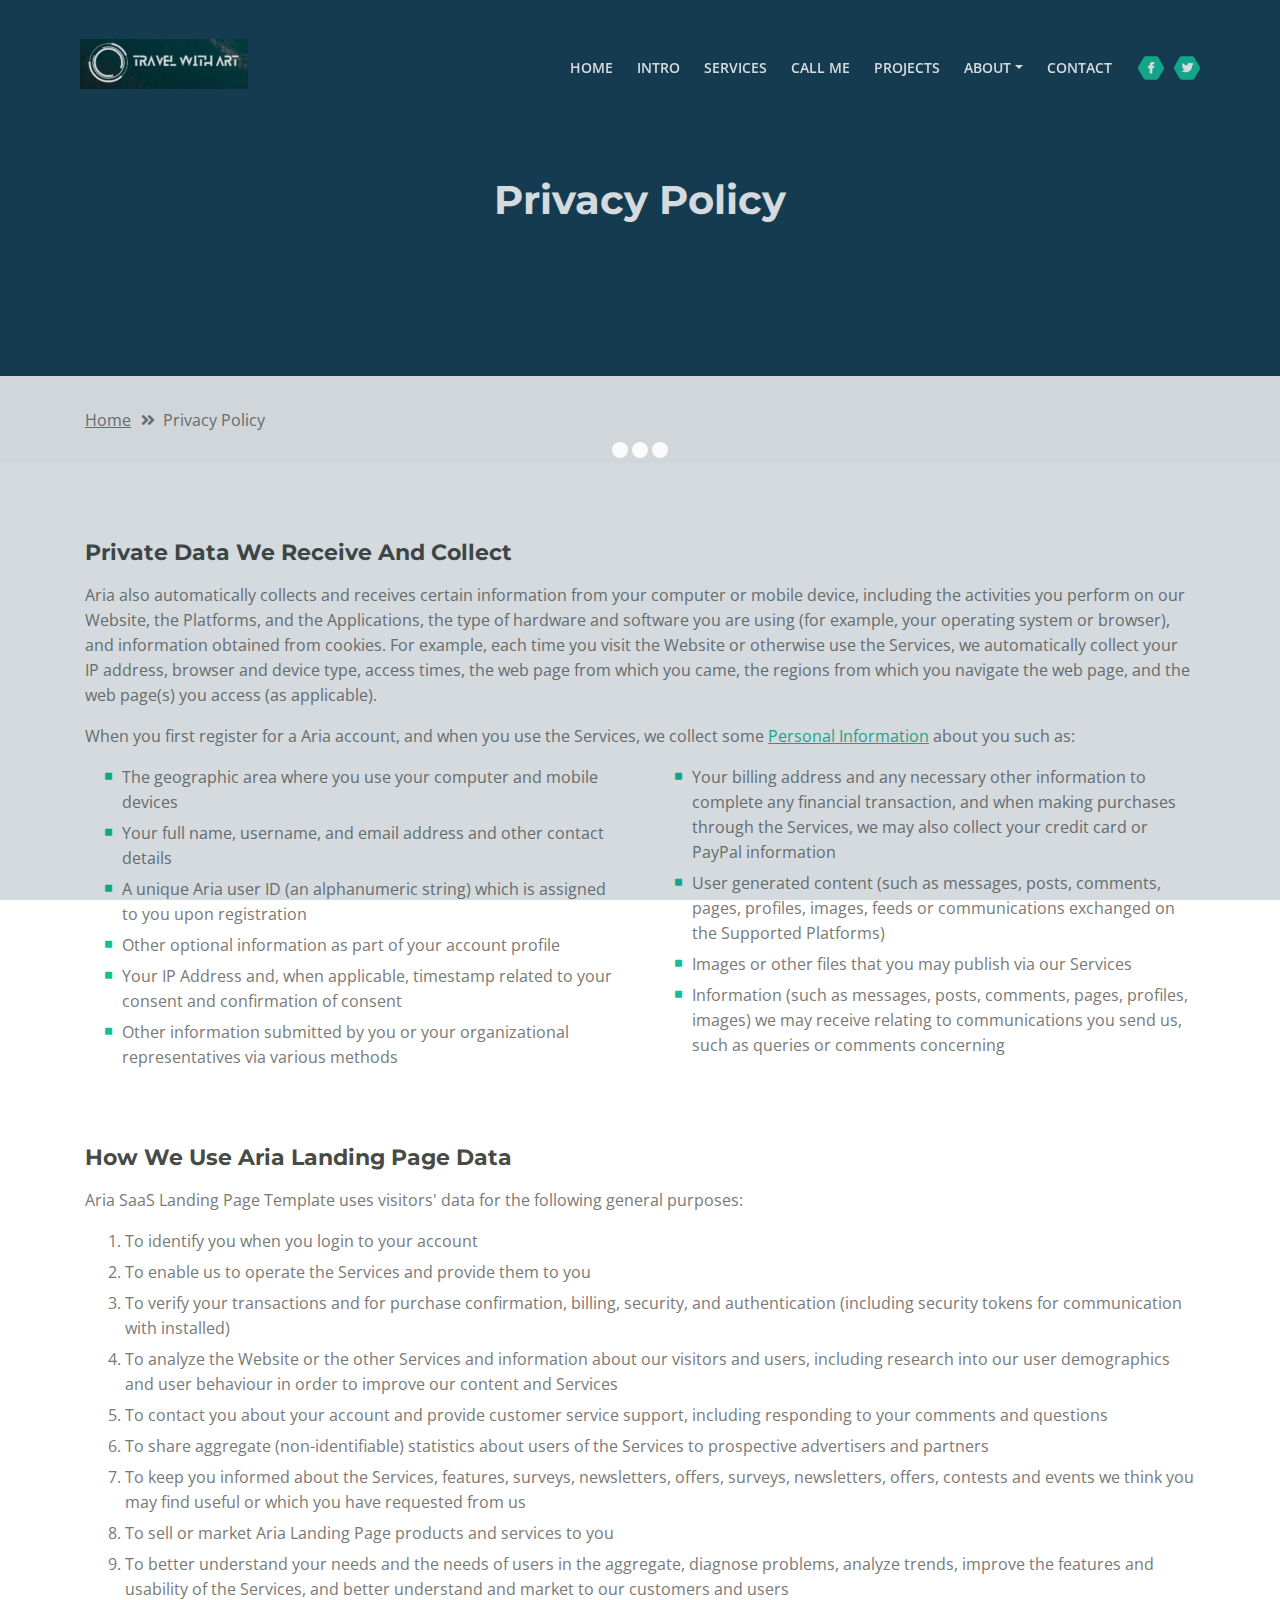
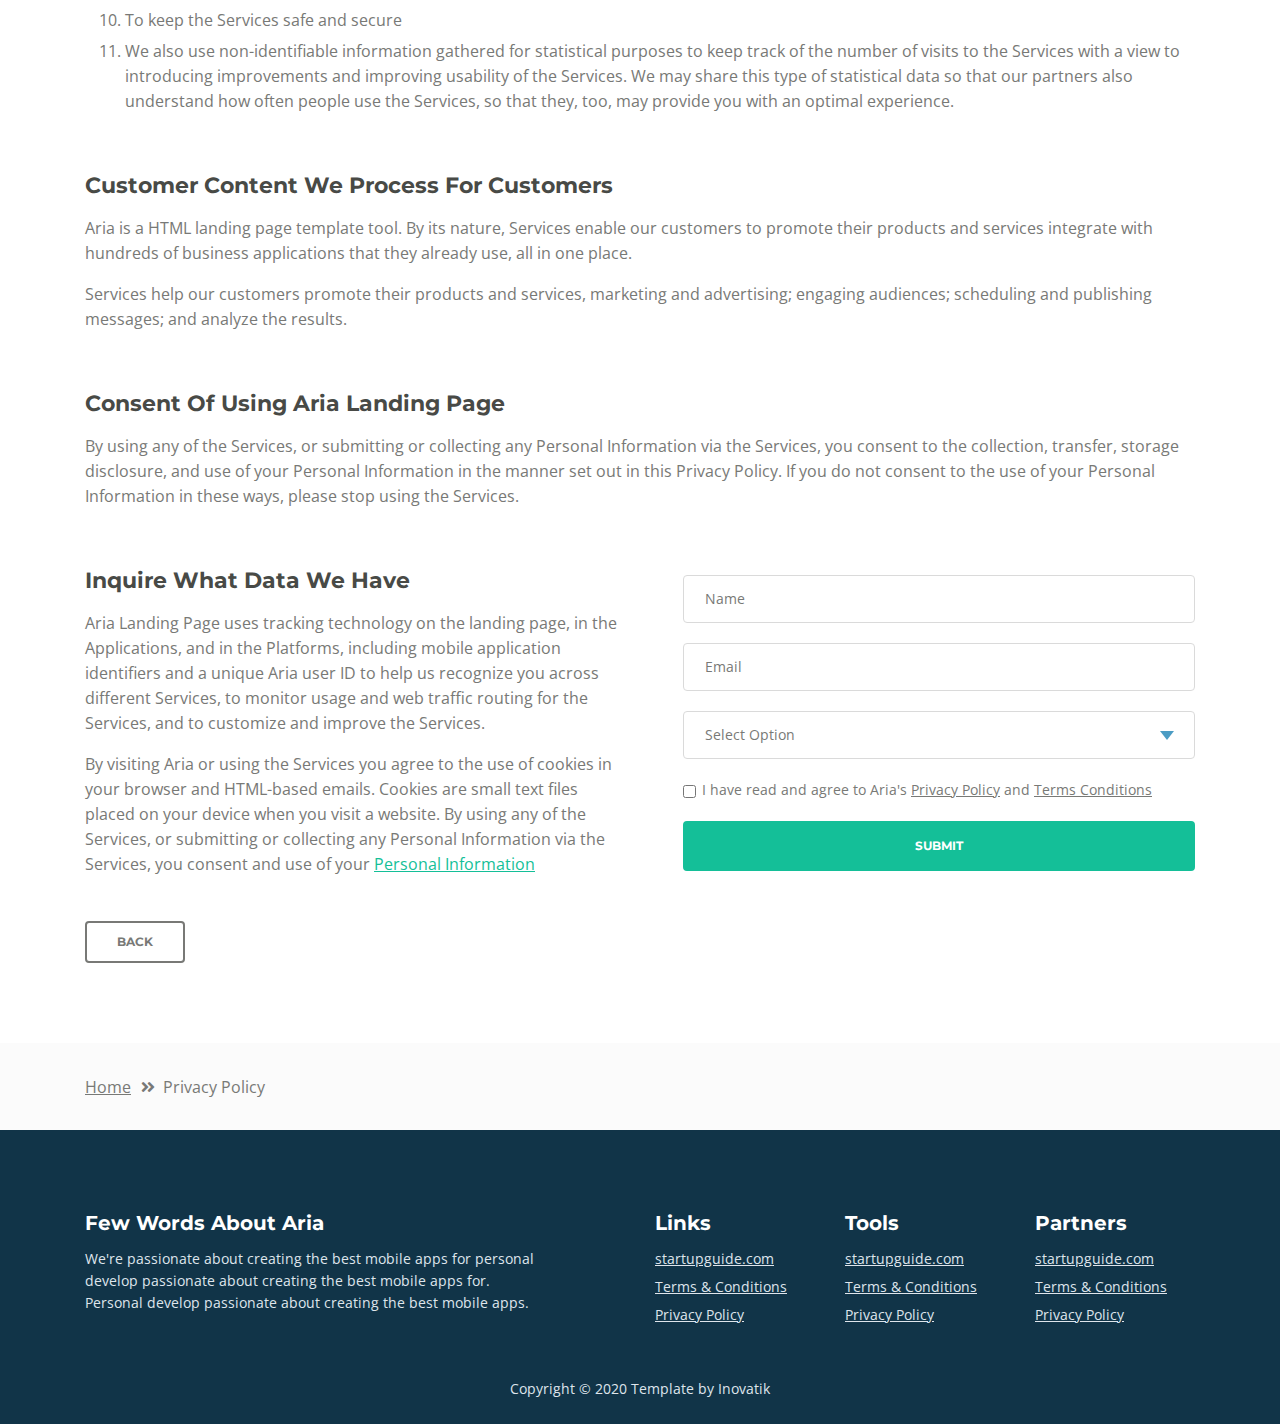
<file: privacy-policy.html>
<!DOCTYPE html>
<html lang="en">
<head>
    <meta charset="utf-8">
    <meta name="viewport" content="width=device-width, initial-scale=1, shrink-to-fit=no">
    
    <!-- SEO Meta Tags -->
    <meta name="description" content="Aria is a business focused HTML landing page template built with Bootstrap to help you create lead generation websites for companies and their services.">
    <meta name="author" content="Inovatik">

    <!-- OG Meta Tags to improve the way the post looks when you share the page on LinkedIn, Facebook, Google+ -->
	<meta property="og:site_name" content="" /> <!-- website name -->
	<meta property="og:site" content="" /> <!-- website link -->
	<meta property="og:title" content=""/> <!-- title shown in the actual shared post -->
	<meta property="og:description" content="" /> <!-- description shown in the actual shared post -->
	<meta property="og:image" content="" /> <!-- image link, make sure it's jpg -->
	<meta property="og:url" content="" /> <!-- where do you want your post to link to -->
	<meta property="og:type" content="article" />

    <!-- Website Title -->
    <title>Privacy Policy - Aria - Business HTML Landing Page Template</title>
    
    <!-- Styles -->
    <link href="https://fonts.googleapis.com/css?family=Montserrat:500,700&display=swap&subset=latin-ext" rel="stylesheet">
    <link href="https://fonts.googleapis.com/css?family=Open+Sans:400,400i,600&display=swap&subset=latin-ext" rel="stylesheet">
    <link href="css/bootstrap.css" rel="stylesheet">
    <link href="css/fontawesome-all.css" rel="stylesheet">
    <link href="css/swiper.css" rel="stylesheet">
	<link href="css/magnific-popup.css" rel="stylesheet">
    <link href="css/styles.css" rel="stylesheet">
	
	<!-- Favicon  -->
    <link rel="icon" href="images/favicon.png">
</head>
<body data-spy="scroll" data-target=".fixed-top">
    
    <!-- Preloader -->
	<div class="spinner-wrapper">
        <div class="spinner">
            <div class="bounce1"></div>
            <div class="bounce2"></div>
            <div class="bounce3"></div>
        </div>
    </div>
    <!-- end of preloader -->
    

    <!-- Navbar -->
    <nav class="navbar navbar-expand-md navbar-dark navbar-custom fixed-top">
        <!-- Text Logo - Use this if you don't have a graphic logo -->
        <!-- <a class="navbar-brand logo-text page-scroll" href="index.html">Aria</a> -->

        <!-- Image Logo -->
        <a class="navbar-brand logo-image" href="index.html"><video autoplay loop src="images/logo.mp4" alt="alternative"></a>
        
        <!-- Mobile Menu Toggle Button -->
        <button class="navbar-toggler" type="button" data-toggle="collapse" data-target="#navbarsExampleDefault" aria-controls="navbarsExampleDefault" aria-expanded="false" aria-label="Toggle navigation">
            <span class="navbar-toggler-awesome fas fa-bars"></span>
            <span class="navbar-toggler-awesome fas fa-times"></span>
        </button>
        <!-- end of mobile menu toggle button -->

        <div class="collapse navbar-collapse" id="navbarsExampleDefault">
            <ul class="navbar-nav ml-auto">
                <li class="nav-item">
                    <a class="nav-link page-scroll" href="index.html#header">HOME <span class="sr-only">(current)</span></a>
                </li>
                <li class="nav-item">
                    <a class="nav-link page-scroll" href="index.html#intro">INTRO</a>
                </li>
                <li class="nav-item">
                    <a class="nav-link page-scroll" href="index.html#services">SERVICES</a>
                </li>
                <li class="nav-item">
                    <a class="nav-link page-scroll" href="index.html#callMe">CALL ME</a>
                </li>
                <li class="nav-item">
                    <a class="nav-link page-scroll" href="index.html#projects">PROJECTS</a>
                </li>

                <!-- Dropdown Menu -->          
                <li class="nav-item dropdown">
                    <a class="nav-link dropdown-toggle page-scroll" href="index.html#about" id="navbarDropdown" role="button" aria-haspopup="true" aria-expanded="false">ABOUT</a>
                    <div class="dropdown-menu" aria-labelledby="navbarDropdown">
                        <a class="dropdown-item" href="terms-conditions.html"><span class="item-text">TERMS CONDITIONS</span></a>
                        <div class="dropdown-items-divide-hr"></div>
                        <a class="dropdown-item" href="privacy-policy.html"><span class="item-text">PRIVACY POLICY</span></a>
                    </div>
                </li>
                <!-- end of dropdown menu -->

                <li class="nav-item">
                    <a class="nav-link page-scroll" href="index.html#contact">CONTACT</a>
                </li>
            </ul>
            <span class="nav-item social-icons">
                <span class="fa-stack">
                    <a href="#your-link">
                        <span class="hexagon"></span>
                        <i class="fab fa-facebook-f fa-stack-1x"></i>
                    </a>
                </span>
                <span class="fa-stack">
                    <a href="#your-link">
                        <span class="hexagon"></span>
                        <i class="fab fa-twitter fa-stack-1x"></i>
                    </a>
                </span>
            </span>
        </div>
    </nav> <!-- end of navbar -->
    <!-- end of navbar -->


    <!-- Header -->
    <header id="header" class="ex-header">
        <div class="container">
            <div class="row">
                <div class="col-md-12">
                    <h1>Privacy Policy</h1>
                </div> <!-- end of col -->
            </div> <!-- end of row -->
        </div> <!-- end of container -->
    </header> <!-- end of ex-header -->
    <!-- end of header -->


    <!-- Breadcrumbs -->
    <div class="ex-basic-1">
        <div class="container">
            <div class="row">
                <div class="col-lg-12">
                    <div class="breadcrumbs">
                        <a href="index.html">Home</a><i class="fa fa-angle-double-right"></i><span>Privacy Policy</span>
                    </div> <!-- end of breadcrumbs -->
                </div> <!-- end of col -->
            </div> <!-- end of row -->
        </div> <!-- end of container -->
    </div> <!-- end of ex-basic-1 -->
    <!-- end of breadcrumbs -->


    <!-- Privacy Content -->
    <div class="ex-basic-2">
        <div class="container">
            <div class="row">
                <div class="col-lg-12">
                    <div class="text-container">
                        <h3>Private Data We Receive And Collect</h3>
                        <p>Aria also automatically collects and receives certain information from your computer or mobile device, including the activities you perform on our Website, the Platforms, and the Applications, the type of hardware and software you are using (for example, your operating system or browser), and information obtained from cookies. For example, each time you visit the Website or otherwise use the Services, we automatically collect your IP address, browser and device type, access times, the web page from which you came, the regions from which you navigate the web page, and the web page(s) you access (as applicable).</p>
                        <p>When you first register for a Aria account, and when you use the Services, we collect some <a class="green" href="#your-link">Personal Information</a> about you such as:</p>
                        <div class="row">
                            <div class="col-md-6">
                                <ul class="list-unstyled li-space-lg indent">
                                    <li class="media">
                                        <i class="fas fa-square"></i>
                                        <div class="media-body">The geographic area where you use your computer and mobile devices</div>
                                    </li>
                                    <li class="media">
                                        <i class="fas fa-square"></i>
                                        <div class="media-body">Your full name, username, and email address and other contact details</div>
                                    </li>
                                    <li class="media">
                                        <i class="fas fa-square"></i>
                                        <div class="media-body">A unique Aria user ID (an alphanumeric string) which is assigned to you upon registration</div>
                                    </li>
                                    <li class="media">
                                        <i class="fas fa-square"></i>
                                        <div class="media-body">Other optional information as part of your account profile</div>
                                    </li>
                                    <li class="media">
                                        <i class="fas fa-square"></i>
                                        <div class="media-body">Your IP Address and, when applicable, timestamp related to your consent and confirmation of consent</div>
                                    </li>
                                    <li class="media">
                                        <i class="fas fa-square"></i>
                                        <div class="media-body">Other information submitted by you or your organizational representatives via various methods</div>
                                    </li>
                                </ul>
                            </div> <!-- end of col -->

                            <div class="col-md-6">
                                <ul class="list-unstyled li-space-lg indent">
                                    <li class="media">
                                        <i class="fas fa-square"></i>
                                        <div class="media-body">Your billing address and any necessary other information to complete any financial transaction, and when making purchases through the Services, we may also collect your credit card or PayPal information</div>
                                    </li>
                                    <li class="media">
                                        <i class="fas fa-square"></i>
                                        <div class="media-body">User generated content (such as messages, posts, comments, pages, profiles, images, feeds or communications exchanged on the Supported Platforms)</div>
                                    </li>
                                    <li class="media">
                                        <i class="fas fa-square"></i>
                                        <div class="media-body">Images or other files that you may publish via our Services</div>
                                    </li>
                                    <li class="media">
                                        <i class="fas fa-square"></i>
                                        <div class="media-body">Information (such as messages, posts, comments, pages, profiles, images) we may receive relating to communications you send us, such as queries or comments concerning</div>
                                    </li>
                                </ul>
                            </div> <!-- end of col -->
                        </div> <!-- end of row -->
                    </div> <!-- end of text-container-->
                    
                    <div class="text-container">
                        <h3>How We Use Aria Landing Page Data</h3>
                        <p>Aria SaaS Landing Page Template uses visitors' data for the following general purposes:</p>
                        <ol class="li-space-lg">
                            <li>To identify you when you login to your account</li>
                            <li>To enable us to operate the Services and provide them to you</li>
                            <li>To verify your transactions and for purchase confirmation, billing, security, and authentication (including security tokens for communication with installed)</li>
                            <li>To analyze the Website or the other Services and information about our visitors and users, including research into our user demographics and user behaviour in order to improve our content and Services</li>
                            <li>To contact you about your account and provide customer service support, including responding to your comments and questions</li>
                            <li>To share aggregate (non-identifiable) statistics about users of the Services to prospective advertisers and partners</li>
                            <li>To keep you informed about the Services, features, surveys, newsletters, offers, surveys, newsletters, offers, contests and events we think you may find useful or which you have requested from us</li>
                            <li>To sell or market Aria Landing Page products and services to you</li>
                            <li>To better understand your needs and the needs of users in the aggregate, diagnose problems, analyze trends, improve the features and usability of the Services, and better understand and market to our customers and users</li>
                            <li>To keep the Services safe and secure</li>
                            <li>We also use non-identifiable information gathered for statistical purposes to keep track of the number of visits to the Services with a view to introducing improvements and improving usability of the Services. We may share this type of statistical data so that our partners also understand how often people use the Services, so that they, too, may provide you with an optimal experience.</li>
                        </ol>
                    </div> <!-- end of text-container -->

                    <div class="text-container">
                        <h3>Customer Content We Process For Customers</h3>
                        <p>Aria is a HTML landing page template tool. By its nature, Services enable our customers to promote their products and services integrate with hundreds of business applications that they already use, all in one place.</p>
                        <p>Services help our customers promote their products and services, marketing and advertising; engaging audiences; scheduling and publishing messages; and analyze the results.</p>
                    </div> <!-- end of text container -->

                    <div class="text-container">
                        <h3>Consent Of Using Aria Landing Page</h3>
					    <p class="mb-5">By using any of the Services, or submitting or collecting any Personal Information via the Services, you consent to the collection, transfer, storage disclosure, and use of your Personal Information in the manner set out in this Privacy Policy. If you do not consent to the use of your Personal Information in these ways, please stop using the Services.</p>
                    </div> <!-- end of text-container -->
                                       
                    <div class="row">
                        <div class="col-md-6">
                            <div class="text-container last">
                                <h3>Inquire What Data We Have</h3>
                                <p>Aria Landing Page uses tracking technology on the landing page, in the Applications, and in the Platforms, including mobile application identifiers and a unique Aria user ID to help us recognize you across different Services, to monitor usage and web traffic routing for the Services, and to customize and improve the Services.</p>
                                <p> By visiting Aria or using the Services you agree to the use of cookies in your browser and HTML-based emails. Cookies are small text files placed on your device when you visit a website. By using any of the Services, or submitting or collecting any Personal Information via the Services, you consent and use of your <a class="green" href="#your-link">Personal Information</a></p>
                            </div> <!-- end of text container -->
                        </div> <!-- end of col-->
                        <div class="col-md-6">

                            <!-- Privacy Form -->
                            <div class="form-container">
                                <form id="privacyForm" data-toggle="validator" data-focus="false">
                                    <div class="form-group">
                                        <input type="text" class="form-control-input" id="pname" required>
                                        <label class="label-control" for="pname">Name</label>
                                        <div class="help-block with-errors"></div>
                                    </div>
                                    <div class="form-group">
                                        <input type="email" class="form-control-input" id="pemail" required>
                                        <label class="label-control" for="pemail">Email</label>
                                        <div class="help-block with-errors"></div>
                                    </div>
                                    <div class="form-group">
                                        <select class="form-control-select" id="pselect" required>
                                            <option class="select-option" value="" disabled selected>Select Option</option>
                                            <option class="select-option" value="Delete data">Delete my data</option>
                                            <option class="select-option" value="Show me data">Show me my data</option>
                                        </select>
                                        <div class="help-block with-errors"></div>
                                    </div>
                                    <div class="form-group checkbox">
                                        <input type="checkbox" id="pterms" value="Agreed-to-Terms" required>I have read and agree to Aria's <a href="privacy-policy.html">Privacy Policy</a> and <a href="terms-conditions.html">Terms Conditions</a>
                                        <div class="help-block with-errors"></div>
                                    </div>
                                    <div class="form-group">
                                        <button type="submit" class="form-control-submit-button">SUBMIT</button>
                                    </div>
                                    <div class="form-message">
                                        <div id="pmsgSubmit" class="h3 text-center hidden"></div>
                                    </div>
                                </form>
                            </div> <!-- end of form container -->
                            <!-- end of privacy form -->

                        </div> <!-- end of col--> 
                    </div> <!-- end of row -->
                    <a class="btn-outline-reg back" href="index.html">BACK</a>
                </div> <!-- end of col-->
            </div> <!-- end of row -->
        </div> <!-- end of container -->
    </div> <!-- end of ex-basic-2 -->
    <!-- end of privacy content -->


    <!-- Breadcrumbs -->
    <div class="ex-basic-1">
        <div class="container">
            <div class="row">
                <div class="col-lg-12">
                    <div class="breadcrumbs">
                        <a href="index.html">Home</a><i class="fa fa-angle-double-right"></i><span>Privacy Policy</span>
                    </div> <!-- end of breadcrumbs -->
                </div> <!-- end of col -->
            </div> <!-- end of row -->
        </div> <!-- end of container -->
    </div> <!-- end of ex-basic-1 -->
    <!-- end of breadcrumbs -->

    
    <!-- Footer -->
    <div class="footer">
        <div class="container">
            <div class="row">
                <div class="col-md-6">
                    <div class="text-container about">
                        <h4>Few Words About Aria</h4>
                        <p class="white">We're passionate about creating the best mobile apps for personal develop passionate about creating the best mobile apps for. Personal develop passionate about creating the best mobile apps.</p>
                    </div> <!-- end of text-container -->
                </div> <!-- end of col -->
                <div class="col-md-2">
                    <div class="text-container">
                        <h4>Links</h4>
                        <ul class="list-unstyled li-space-lg white">
                            <li>
                                <a class="white" href="#your-link">startupguide.com</a>
                            </li>
                            <li>
                                <a class="white" href="terms-conditions.html">Terms & Conditions</a>
                            </li>
                            <li>
                                <a class="white" href="privacy-policy.html">Privacy Policy</a>
                            </li>
                        </ul>
                    </div> <!-- end of text-container -->
                </div> <!-- end of col -->
                <div class="col-md-2">
                    <div class="text-container">
                        <h4>Tools</h4>
                        <ul class="list-unstyled li-space-lg">
                            <li>
                                <a class="white" href="#your-link">startupguide.com</a>
                            </li>
                            <li>
                                <a class="white" href="terms-conditions.html">Terms & Conditions</a>
                            </li>
                            <li class="media">
                                <a class="white" href="privacy-policy.html">Privacy Policy</a>
                            </li>
                        </ul>
                    </div> <!-- end of text-container -->
                </div> <!-- end of col -->
                <div class="col-md-2">
                    <div class="text-container">
                        <h4>Partners</h4>
                        <ul class="list-unstyled li-space-lg">
                            <li>
                                <a class="white" href="#your-link">startupguide.com</a>
                            </li>
                            <li>
                                <a class="white" href="terms-conditions.html">Terms & Conditions</a>
                            </li>
                            <li>
                                <a class="white" href="privacy-policy.html">Privacy Policy</a>
                            </li>
                        </ul>
                    </div> <!-- end of text-container -->
                </div> <!-- end of col -->
            </div> <!-- end of row -->
        </div> <!-- end of container -->
    </div> <!-- end of footer -->  
    <!-- end of footer -->


    <!-- Copyright -->
    <div class="copyright">
        <div class="container">
            <div class="row">
                <div class="col-lg-12">
                    <p class="p-small">Copyright © 2020 <a href="https://inovatik.com">Template by Inovatik</a></p>
                </div> <!-- end of col -->
            </div> <!-- enf of row -->
        </div> <!-- end of container -->
    </div> <!-- end of copyright --> 
    <!-- end of copyright -->

    
    <!-- Scripts -->
    <script src="js/jquery.min.js"></script> <!-- jQuery for Bootstrap's JavaScript plugins -->
    <script src="js/popper.min.js"></script> <!-- Popper tooltip library for Bootstrap -->
    <script src="js/bootstrap.min.js"></script> <!-- Bootstrap framework -->
    <script src="js/jquery.easing.min.js"></script> <!-- jQuery Easing for smooth scrolling between anchors -->
    <script src="js/swiper.min.js"></script> <!-- Swiper for image and text sliders -->
    <script src="js/jquery.magnific-popup.js"></script> <!-- Magnific Popup for lightboxes -->
    <script src="js/morphext.min.js"></script> <!-- Morphtext rotating text in the header -->
    <script src="js/isotope.pkgd.min.js"></script> <!-- Isotope for filter -->
    <script src="js/validator.min.js"></script> <!-- Validator.js - Bootstrap plugin that validates forms -->
    <script src="js/scripts.js"></script> <!-- Custom scripts -->
</body>
</html>
</file>
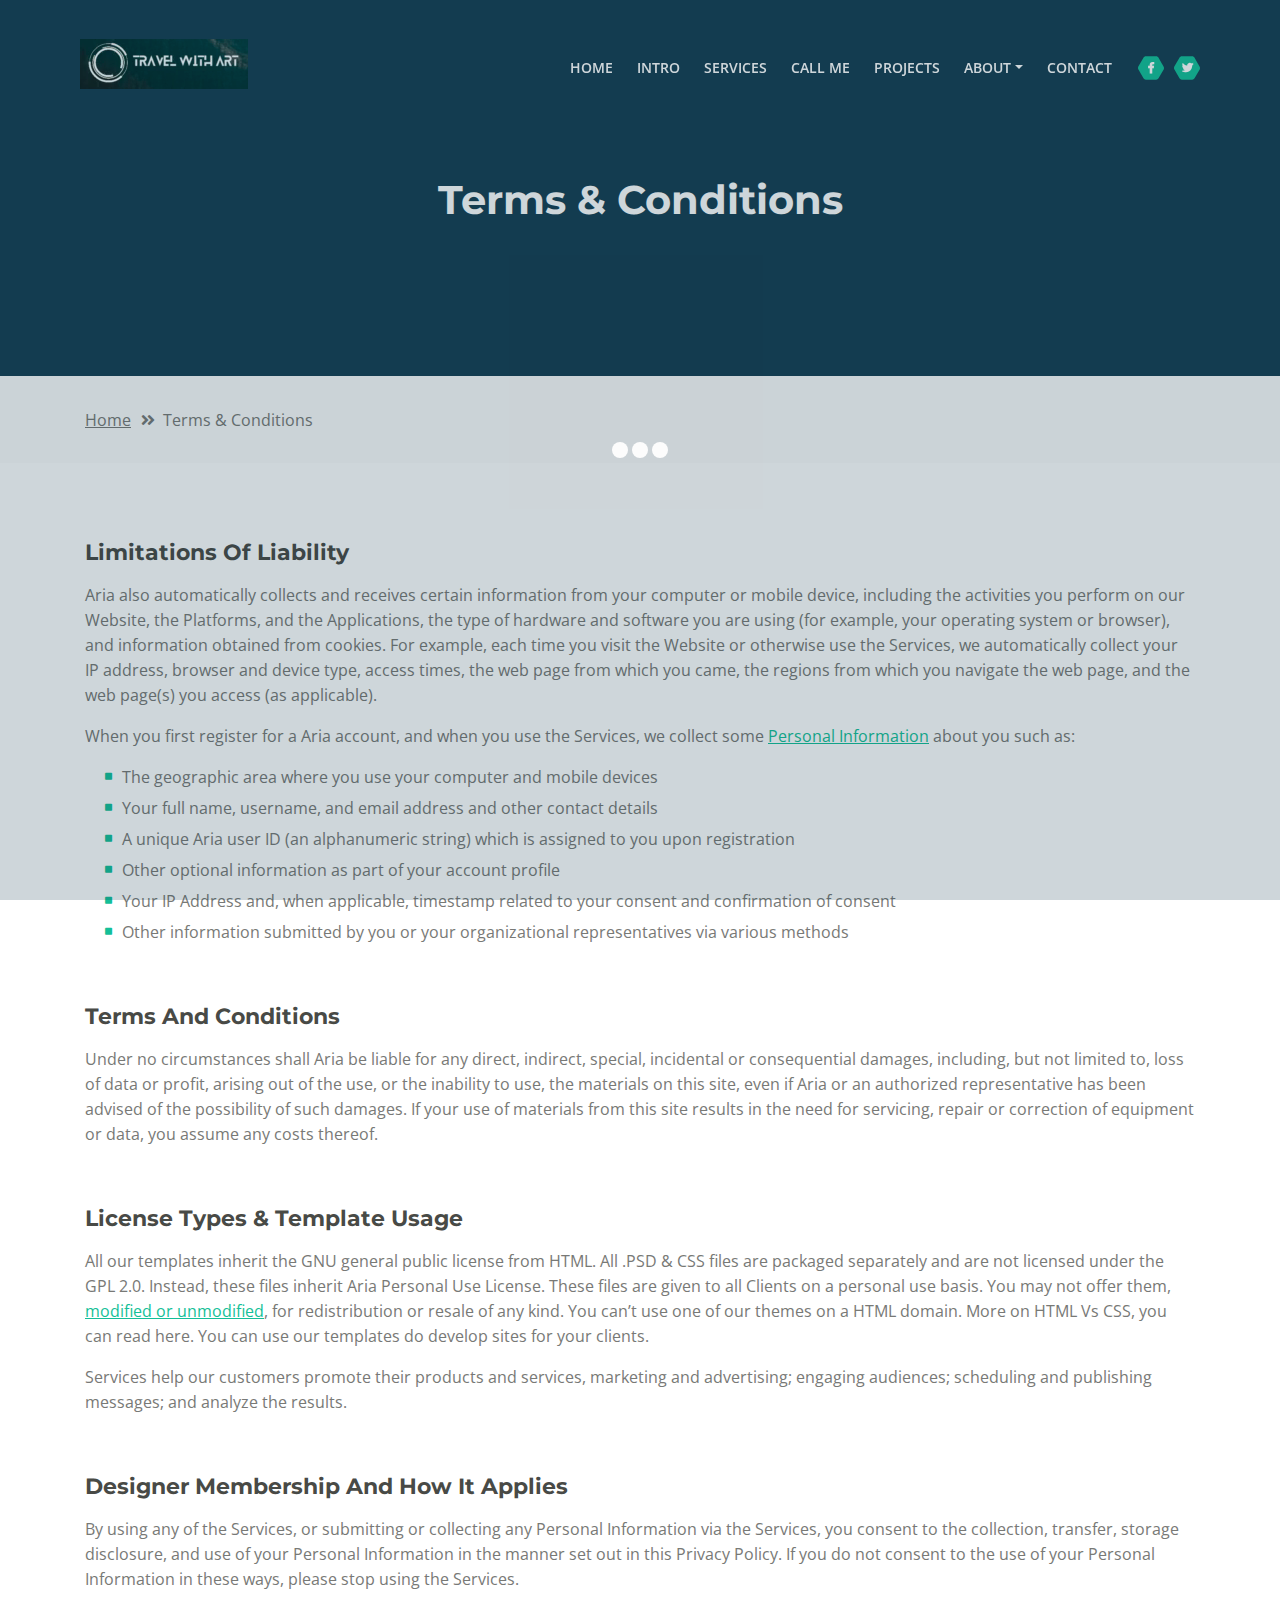
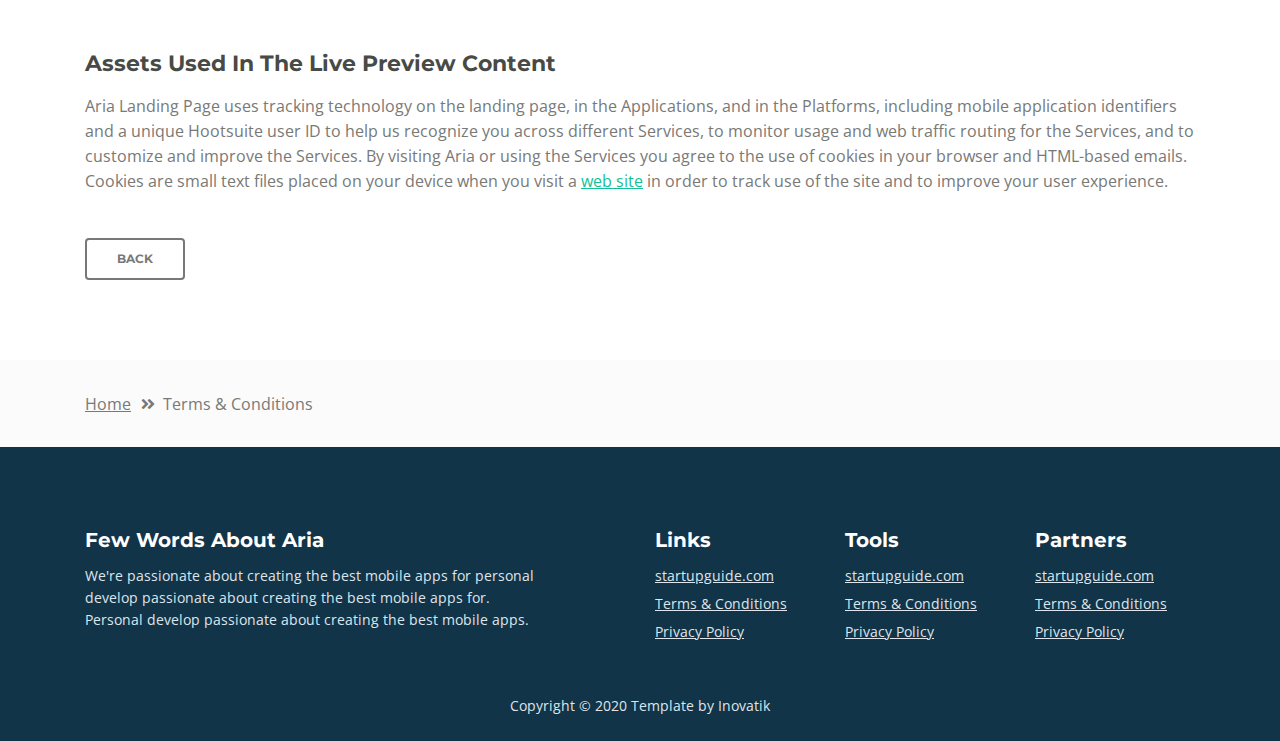
<file: terms-conditions.html>
<!DOCTYPE html>
<html lang="en">
<head>
    <meta charset="utf-8">
    <meta name="viewport" content="width=device-width, initial-scale=1, shrink-to-fit=no">
    
    <!-- SEO Meta Tags -->
    <meta name="description" content="Aria is a business focused HTML landing page template built with Bootstrap to help you create lead generation websites for companies and their services.">
    <meta name="author" content="Inovatik">

    <!-- OG Meta Tags to improve the way the post looks when you share the page on LinkedIn, Facebook, Google+ -->
	<meta property="og:site_name" content="" /> <!-- website name -->
	<meta property="og:site" content="" /> <!-- website link -->
	<meta property="og:title" content=""/> <!-- title shown in the actual shared post -->
	<meta property="og:description" content="" /> <!-- description shown in the actual shared post -->
	<meta property="og:image" content="" /> <!-- image link, make sure it's jpg -->
	<meta property="og:url" content="" /> <!-- where do you want your post to link to -->
	<meta property="og:type" content="article" />

    <!-- Website Title -->
    <title>Terms Conditions - Aria - Business HTML Landing Page Template</title>
    
    <!-- Styles -->
    <link href="https://fonts.googleapis.com/css?family=Montserrat:500,700&display=swap&subset=latin-ext" rel="stylesheet">
    <link href="https://fonts.googleapis.com/css?family=Open+Sans:400,400i,600&display=swap&subset=latin-ext" rel="stylesheet">
    <link href="css/bootstrap.css" rel="stylesheet">
    <link href="css/fontawesome-all.css" rel="stylesheet">
    <link href="css/swiper.css" rel="stylesheet">
	<link href="css/magnific-popup.css" rel="stylesheet">
    <link href="css/styles.css" rel="stylesheet">
	
	<!-- Favicon  -->
    <link rel="icon" href="images/favicon.png">
</head>
<body data-spy="scroll" data-target=".fixed-top">
    
    <!-- Preloader -->
	<div class="spinner-wrapper">
        <div class="spinner">
            <div class="bounce1"></div>
            <div class="bounce2"></div>
            <div class="bounce3"></div>
        </div>
    </div>
    <!-- end of preloader -->
    

    <!-- Navbar -->
    <nav class="navbar navbar-expand-md navbar-dark navbar-custom fixed-top">
        <!-- Text Logo - Use this if you don't have a graphic logo -->
        <!-- <a class="navbar-brand logo-text page-scroll" href="index.html">Aria</a> -->

        <!-- Image Logo -->
        <a class="navbar-brand logo-image" href="index.html"><video autoplay loop src="images/logo.mp4" alt="alternative"></a>
        
        <!-- Mobile Menu Toggle Button -->
        <button class="navbar-toggler" type="button" data-toggle="collapse" data-target="#navbarsExampleDefault" aria-controls="navbarsExampleDefault" aria-expanded="false" aria-label="Toggle navigation">
            <span class="navbar-toggler-awesome fas fa-bars"></span>
            <span class="navbar-toggler-awesome fas fa-times"></span>
        </button>
        <!-- end of mobile menu toggle button -->

        <div class="collapse navbar-collapse" id="navbarsExampleDefault">
            <ul class="navbar-nav ml-auto">
                <li class="nav-item">
                    <a class="nav-link page-scroll" href="index.html#header">HOME <span class="sr-only">(current)</span></a>
                </li>
                <li class="nav-item">
                    <a class="nav-link page-scroll" href="index.html#intro">INTRO</a>
                </li>
                <li class="nav-item">
                    <a class="nav-link page-scroll" href="index.html#services">SERVICES</a>
                </li>
                <li class="nav-item">
                    <a class="nav-link page-scroll" href="index.html#callMe">CALL ME</a>
                </li>
                <li class="nav-item">
                    <a class="nav-link page-scroll" href="index.html#projects">PROJECTS</a>
                </li>

                <!-- Dropdown Menu -->          
                <li class="nav-item dropdown">
                    <a class="nav-link dropdown-toggle page-scroll" href="index.html#about" id="navbarDropdown" role="button" aria-haspopup="true" aria-expanded="false">ABOUT</a>
                    <div class="dropdown-menu" aria-labelledby="navbarDropdown">
                        <a class="dropdown-item" href="terms-conditions.html"><span class="item-text">TERMS CONDITIONS</span></a>
                        <div class="dropdown-items-divide-hr"></div>
                        <a class="dropdown-item" href="privacy-policy.html"><span class="item-text">PRIVACY POLICY</span></a>
                    </div>
                </li>
                <!-- end of dropdown menu -->

                <li class="nav-item">
                    <a class="nav-link page-scroll" href="index.html#contact">CONTACT</a>
                </li>
            </ul>
            <span class="nav-item social-icons">
                <span class="fa-stack">
                    <a href="#your-link">
                        <span class="hexagon"></span>
                        <i class="fab fa-facebook-f fa-stack-1x"></i>
                    </a>
                </span>
                <span class="fa-stack">
                    <a href="#your-link">
                        <span class="hexagon"></span>
                        <i class="fab fa-twitter fa-stack-1x"></i>
                    </a>
                </span>
            </span>
        </div>
    </nav> <!-- end of navbar -->
    <!-- end of navbar -->


    <!-- Header -->
    <header id="header" class="ex-header">
        <div class="container">
            <div class="row">
                <div class="col-lg-12">
                    <h1>Terms & Conditions</h1>
                </div> <!-- end of col -->
            </div> <!-- end of row -->
        </div> <!-- end of container -->
    </header> <!-- end of ex-header -->
    <!-- end of header -->


    <!-- Breadcrumbs -->
    <div class="ex-basic-1">
        <div class="container">
            <div class="row">
                <div class="col-lg-12">
                    <div class="breadcrumbs">
                        <a href="index.html">Home</a><i class="fa fa-angle-double-right"></i><span>Terms & Conditions</span>
                    </div> <!-- end of breadcrumbs -->
                </div> <!-- end of col -->
            </div> <!-- end of row -->
        </div> <!-- end of container -->
    </div> <!-- end of ex-basic-1 -->
    <!-- end of breadcrumbs -->


    <!-- Terms Content -->
    <div class="ex-basic-2">
        <div class="container">
            <div class="row">
                <div class="col-lg-12">
                    <div class="text-container">
                        <h3>Limitations Of Liability</h3>
                        <p>Aria also automatically collects and receives certain information from your computer or mobile device, including the activities you perform on our Website, the Platforms, and the Applications, the type of hardware and software you are using (for example, your operating system or browser), and information obtained from cookies. For example, each time you visit the Website or otherwise use the Services, we automatically collect your IP address, browser and device type, access times, the web page from which you came, the regions from which you navigate the web page, and the web page(s) you access (as applicable).</p>
                        <p>When you first register for a Aria account, and when you use the Services, we collect some <a class="green" href="#your-link">Personal Information</a> about you such as:</p>
                        <ul class="list-unstyled li-space-lg indent">
                            <li class="media">
                                <i class="fas fa-square"></i>
                                <div class="media-body">The geographic area where you use your computer and mobile devices</div>
                            </li>
                            <li class="media">
                                <i class="fas fa-square"></i>
                                <div class="media-body">Your full name, username, and email address and other contact details</div>
                            </li>
                            <li class="media">
                                <i class="fas fa-square"></i>
                                <div class="media-body">A unique Aria user ID (an alphanumeric string) which is assigned to you upon registration</div>
                            </li>
                            <li class="media">
                                <i class="fas fa-square"></i>
                                <div class="media-body">Other optional information as part of your account profile</div>
                            </li>
                            <li class="media">
                                <i class="fas fa-square"></i>
                                <div class="media-body">Your IP Address and, when applicable, timestamp related to your consent and confirmation of consent</div>
                            </li>
                            <li class="media">
                                <i class="fas fa-square"></i>
                                <div class="media-body">Other information submitted by you or your organizational representatives via various methods</div>
                            </li>
                        </ul>
                    </div> <!-- end of text-container -->
                    
                    <div class="text-container">
                        <h3>Terms And Conditions</h3>
                        <p>Under no circumstances shall Aria be liable for any direct, indirect, special, incidental or consequential damages, including, but not limited to, loss of data or profit, arising out of the use, or the inability to use, the materials on this site, even if Aria or an authorized representative has been advised of the possibility of such damages. If your use of materials from this site results in the need for servicing, repair or correction of equipment or data, you assume any costs thereof.</p>
                    </div> <!-- end of text-container -->

                    <div class="text-container">
                        <h3>License Types & Template Usage</h3>
                        <p>All our templates inherit the GNU general public license from HTML. All .PSD & CSS files are packaged separately and are not licensed under the GPL 2.0. Instead, these files inherit Aria Personal Use License. These files are given to all Clients on a personal use basis. You may not offer them, <a class="green" href="#your-link">modified or unmodified</a>, for redistribution or resale of any kind. You can’t use one of our themes on a HTML domain. More on HTML Vs CSS, you can read here. You can use our templates do develop sites for your clients.</p>
                        <p>Services help our customers promote their products and services, marketing and advertising; engaging audiences; scheduling and publishing messages; and analyze the results.</p>
                    </div> <!-- end of text-container -->

                    <div class="text-container">
                        <h3>Designer Membership And How It Applies</h3>
                        <p>By using any of the Services, or submitting or collecting any Personal Information via the Services, you consent to the collection, transfer, storage disclosure, and use of your Personal Information in the manner set out in this Privacy Policy. If you do not consent to the use of your Personal Information in these ways, please stop using the Services.</p>
                    </div> <!-- end of text-container -->
                    
                    <div class="text-container last">
                        <h3>Assets Used In The Live Preview Content</h3>
                        <p>Aria Landing Page uses tracking technology on the landing page, in the Applications, and in the Platforms, including mobile application identifiers and a unique Hootsuite user ID to help us recognize you across different Services, to monitor usage and web traffic routing for the Services, and to customize and improve the Services. By visiting Aria or using the Services you agree to the use of cookies in your browser and HTML-based emails. Cookies are small text files placed on your device when you visit a <a class="green" href="#your-link">web site</a> in order to track use of the site and to improve your user experience.</p>
                        <a class="btn-outline-reg" href="index.html">BACK</a>
                    </div> <!-- end of text-container -->
                </div>
            </div> <!-- end of row -->
        </div> <!-- end of container -->
    </div> <!-- end of ex-basic -->
    <!-- end of terms content -->

    
    <!-- Breadcrumbs -->
    <div class="ex-basic-1">
        <div class="container">
            <div class="row">
                <div class="col-lg-12">
                    <div class="breadcrumbs">
                        <a href="index.html">Home</a><i class="fa fa-angle-double-right"></i><span>Terms & Conditions</span>
                    </div> <!-- end of breadcrumbs -->
                </div> <!-- end of col -->
            </div> <!-- end of row -->
        </div> <!-- end of container -->
    </div> <!-- end of ex-basic-1 -->
    <!-- end of breadcrumbs -->


    <!-- Footer -->
    <div class="footer">
        <div class="container">
            <div class="row">
                <div class="col-md-6">
                    <div class="text-container about">
                        <h4>Few Words About Aria</h4>
                        <p class="white">We're passionate about creating the best mobile apps for personal develop passionate about creating the best mobile apps for. Personal develop passionate about creating the best mobile apps.</p>
                    </div> <!-- end of text-container -->
                </div> <!-- end of col -->
                <div class="col-md-2">
                    <div class="text-container">
                        <h4>Links</h4>
                        <ul class="list-unstyled li-space-lg white">
                            <li>
                                <a class="white" href="#your-link">startupguide.com</a>
                            </li>
                            <li>
                                <a class="white" href="terms-conditions.html">Terms & Conditions</a>
                            </li>
                            <li>
                                <a class="white" href="privacy-policy.html">Privacy Policy</a>
                            </li>
                        </ul>
                    </div> <!-- end of text-container -->
                </div> <!-- end of col -->
                <div class="col-md-2">
                    <div class="text-container">
                        <h4>Tools</h4>
                        <ul class="list-unstyled li-space-lg">
                            <li>
                                <a class="white" href="#your-link">startupguide.com</a>
                            </li>
                            <li>
                                <a class="white" href="terms-conditions.html">Terms & Conditions</a>
                            </li>
                            <li class="media">
                                <a class="white" href="privacy-policy.html">Privacy Policy</a>
                            </li>
                        </ul>
                    </div> <!-- end of text-container -->
                </div> <!-- end of col -->
                <div class="col-md-2">
                    <div class="text-container">
                        <h4>Partners</h4>
                        <ul class="list-unstyled li-space-lg">
                            <li>
                                <a class="white" href="#your-link">startupguide.com</a>
                            </li>
                            <li>
                                <a class="white" href="terms-conditions.html">Terms & Conditions</a>
                            </li>
                            <li>
                                <a class="white" href="privacy-policy.html">Privacy Policy</a>
                            </li>
                        </ul>
                    </div> <!-- end of text-container -->
                </div> <!-- end of col -->
            </div> <!-- end of row -->
        </div> <!-- end of container -->
    </div> <!-- end of footer -->  
    <!-- end of footer -->


    <!-- Copyright -->
    <div class="copyright">
        <div class="container">
            <div class="row">
                <div class="col-lg-12">
                    <p class="p-small">Copyright © 2020 <a href="https://inovatik.com">Template by Inovatik</a></p>
                </div> <!-- end of col -->
            </div> <!-- enf of row -->
        </div> <!-- end of container -->
    </div> <!-- end of copyright --> 
    <!-- end of copyright -->

	
    <!-- Scripts -->
    <script src="js/jquery.min.js"></script> <!-- jQuery for Bootstrap's JavaScript plugins -->
    <script src="js/popper.min.js"></script> <!-- Popper tooltip library for Bootstrap -->
    <script src="js/bootstrap.min.js"></script> <!-- Bootstrap framework -->
    <script src="js/jquery.easing.min.js"></script> <!-- jQuery Easing for smooth scrolling between anchors -->
    <script src="js/swiper.min.js"></script> <!-- Swiper for image and text sliders -->
    <script src="js/jquery.magnific-popup.js"></script> <!-- Magnific Popup for lightboxes -->
    <script src="js/morphext.min.js"></script> <!-- Morphtext rotating text in the header -->
    <script src="js/isotope.pkgd.min.js"></script> <!-- Isotope for filter -->
    <script src="js/validator.min.js"></script> <!-- Validator.js - Bootstrap plugin that validates forms -->
    <script src="js/scripts.js"></script> <!-- Custom scripts -->
</body>
</html>
</file>
<file: css/styles.css>
/*****************************************
Table Of Contents:

01. General Styles
02. Preloader
03. Navigation
04. Header
05. Intro
06. Description
07. Services
08. Details 1
09. Details 2
10. Testimonials
11. Call Me
12. Projects
13. Project Lightboxes
14. Team
15. About
16. Contact
17. Footer
18. Copyright
19. Back To Top Button
20. Extra Pages
21. Media Queries
******************************************/

/*****************************************
Colors:

- Backgrounds - light gray #fbfbfb
- Background - dark blue #153e52
- Backgrounds navbar, footer - dark gray #113448
- Buttons, bullets, icons - green #14bf98
- Headings text - black #484a46
- Body text - gray #787976
- Body text - light gray #dfe5ec
******************************************/


/******************************/
/*     01. General Styles     */
/******************************/
body,
html {
    width: 100%;
	height: 100%;
}

body, p {
	color: #787976; 
	font: 400 1rem/1.5625rem "Open Sans", sans-serif;
}

.p-large {
	font: 400 1.125rem/1.625rem "Open Sans", sans-serif;
}

.p-small {
	font: 400 0.875rem/1.375rem "Open Sans", sans-serif;
}

.p-heading {
	margin-bottom: 3.5rem;
	text-align: center;
}

.li-space-lg li {
	margin-bottom: 0.375rem;
}

.indent {
	padding-left: 1.25rem;
}

h1 {
	color: #484a46;
	font: 700 2.5rem/3rem "Montserrat", sans-serif;
}

h2 {
	color: #484a46;
	font: 700 1.75rem/2.125rem "Montserrat", sans-serif;
}

h3 {
	color: #484a46;
	font: 700 1.375rem/1.75rem "Montserrat", sans-serif;
}

h4 {
	color: #484a46;
	font: 700 1.25rem/1.625rem "Montserrat", sans-serif;
}

h5 {
	color: #484a46;
	font: 700 1.125rem/1.5rem "Montserrat", sans-serif;
}

h6 {
	color: #484a46;
	font: 700 1rem/1.375rem "Montserrat", sans-serif;
}

a {
	color: #787976;
	text-decoration: underline;
}

a:hover {
	color: #787976;
	text-decoration: underline;
}

a.green {
	color: #14bf98;
}

a.white,
.white {
	color: #dfe5ec;
}

.testimonial-text {
	font-style: italic;
}

.testimonial-author {
	font: 700 1rem/1.375rem "Montserrat", sans-serif;
}

strong {
	color: #484a46;
}

.section-title {
	color: #14bf98;
	font: 500 0.8125rem/1.125rem "Montserrat", sans-serif;
}

.btn-solid-reg {
	display: inline-block;
	padding: 1.1875rem 1.875rem 1.1875rem 1.875rem;
	border: 0.125rem solid #14bf98;
	border-radius: 0.25rem;
	background-color: #14bf98;
	color: #fff;
	font: 700 0.75rem/0 "Montserrat", sans-serif;
	text-decoration: none;
	transition: all 0.2s;
}

.btn-solid-reg:hover {
	background-color: transparent;
	color: #14bf98;
	text-decoration: none;
}

.btn-solid-lg {
	display: inline-block;
	padding: 1.375rem 2.125rem 1.375rem 2.125rem;
	border: 0.125rem solid #14bf98;
	border-radius: 0.25rem;
	background-color: #14bf98;
	color: #fff;
	font: 700 0.75rem/0 "Montserrat", sans-serif;
	text-decoration: none;
	transition: all 0.2s;
}

.btn-solid-lg:hover {
	background-color: transparent;
	color: #14bf98;
	text-decoration: none;
}

.btn-outline-reg {
	display: inline-block;
	padding: 1.1875rem 1.875rem 1.1875rem 1.875rem;
	border: 0.125rem solid #787976;
	border-radius: 0.25rem;
	background-color: transparent;
	color: #787976;
	font: 700 0.75rem/0 "Montserrat", sans-serif;
	text-decoration: none;
	transition: all 0.2s;
}

.btn-outline-reg:hover {
	background-color: #787976;
	color: #fff;
	text-decoration: none;
}

.btn-outline-lg {
	display: inline-block;
	padding: 1.375rem 2.125rem 1.375rem 2.125rem;
	border: 0.125rem solid #787976;
	border-radius: 0.25rem;
	background-color: transparent;
	color: #787976;
	font: 700 0.75rem/0 "Montserrat", sans-serif;
	text-decoration: none;
	transition: all 0.2s;
}

.btn-outline-lg:hover {
	background-color: #787976;
	color: #fff;
	text-decoration: none;
}

.btn-outline-sm {
	display: inline-block;
	padding: 1rem 1.625rem 0.9375rem 1.625rem;
	border: 0.125rem solid #787976;
	border-radius: 0.25rem;
	background-color: transparent;
	color: #787976;
	font: 700 0.75rem/0 "Montserrat", sans-serif;
	text-decoration: none;
	transition: all 0.2s;
}

.btn-outline-sm:hover {
	background-color: #787976;
	color: #fff;
	text-decoration: none;
}

.form-group {
	position: relative;
	margin-bottom: 1.25rem;
}

.form-group.has-error.has-danger {
	margin-bottom: 0.625rem;
}

.form-group.has-error.has-danger .help-block.with-errors ul {
	margin-top: 0.375rem;
}

.label-control {
	position: absolute;
	top: 0.8125rem;
	left: 1.375rem;
	color: #787976;
	opacity: 1;
	font: 400 0.875rem/1.375rem "Open Sans", sans-serif;
	cursor: text;
	transition: all 0.2s ease;
}

/* IE10+ hack to solve lower label text position compared to the rest of the browsers */
@media screen and (-ms-high-contrast: active), screen and (-ms-high-contrast: none) {  
	.label-control {
		top: 0.9375rem;
	}
}

.form-control-input:focus + .label-control,
.form-control-input.notEmpty + .label-control,
.form-control-textarea:focus + .label-control,
.form-control-textarea.notEmpty + .label-control {
	top: 0.125rem;
	opacity: 1;
	font-size: 0.75rem;
	font-weight: 500;
}

.form-control-input,
.form-control-select {
	display: block; /* needed for proper display of the label in Firefox, IE, Edge */
	width: 100%;
	padding-top: 1.25rem;
	padding-bottom: 0.25rem;
	padding-left: 1.3125rem;
	border: 1px solid #dadada;
	border-radius: 0.25rem;
	background-color: #fff;
	color: #787976;
	font: 400 0.875rem/1.375rem "Open Sans", sans-serif;
	transition: all 0.2s;
	-webkit-appearance: none; /* removes inner shadow on form inputs on ios safari */
}

.form-control-select {
	padding-top: 0.5rem;
	padding-bottom: 0.5rem;
	height: 3rem;
}

/* IE10+ hack to solve lower label text position compared to the rest of the browsers */
@media screen and (-ms-high-contrast: active), screen and (-ms-high-contrast: none) {  
	.form-control-input {
		padding-top: 1.25rem;
		padding-bottom: 0.75rem;
		line-height: 1.75rem;
	}

	.form-control-select {
		padding-top: 0.875rem;
		padding-bottom: 0.75rem;
		height: 3.125rem;
		line-height: 2.125rem;
	}
}

select {
    /* you should keep these first rules in place to maintain cross-browser behavior */
    -webkit-appearance: none;
	-moz-appearance: none;
	-ms-appearance: none;
    -o-appearance: none;
    appearance: none;
    background-image: url('../images/down-arrow.png');
    background-position: 96% 50%;
    background-repeat: no-repeat;
    outline: none;
}

select::-ms-expand {
    display: none; /* removes the ugly default down arrow on select form field in IE11 */
}

.form-control-textarea {
	display: block; /* used to eliminate a bottom gap difference between Chrome and IE/FF */
	width: 100%;
	height: 8rem; /* used instead of html rows to normalize height between Chrome and IE/FF */
	padding-top: 1.25rem;
	padding-left: 1.3125rem;
	border: 1px solid #dadada;
	border-radius: 0.25rem;
	background-color: #fff;
	color: #787976;
	font: 400 1rem/1.5625rem "Open Sans", sans-serif;
	transition: all 0.2s;
}

.form-control-input:focus,
.form-control-select:focus,
.form-control-textarea:focus {
	border: 1px solid #a1a1a1;
	outline: none; /* Removes blue border on focus */
}

.form-control-input:hover,
.form-control-select:hover,
.form-control-textarea:hover {
	border: 1px solid #a1a1a1;
}

.checkbox {
	font: 400 0.875rem/1.375rem "Open Sans", sans-serif;
}

input[type='checkbox'] {
	vertical-align: -15%;
	margin-right: 0.375rem;
}

/* IE10+ hack to raise checkbox field position compared to the rest of the browsers */
@media screen and (-ms-high-contrast: active), screen and (-ms-high-contrast: none) {  
	input[type='checkbox'] {
		vertical-align: -9%;
	}
}

.form-control-submit-button {
	display: inline-block;
	width: 100%;
	height: 3.125rem;
	border: 0.125rem solid #14bf98;
	border-radius: 0.25rem;
	background-color: #14bf98;
	color: #fff;
	font: 700 0.75rem/1.75rem "Montserrat", sans-serif;
	cursor: pointer;
	transition: all 0.2s;
}

.form-control-submit-button:hover {
	background-color: transparent;
	color: #14bf98;
}

/* Form Success And Error Message Formatting */
#lmsgSubmit.h3.text-center.tada.animated,
#cmsgSubmit.h3.text-center.tada.animated,
#pmsgSubmit.h3.text-center.tada.animated,
#lmsgSubmit.h3.text-center,
#cmsgSubmit.h3.text-center,
#pmsgSubmit.h3.text-center {
	display: block;
	margin-bottom: 0;
	color: #b93636;
	font: 400 1.125rem/1rem "Open Sans", sans-serif;
}

.help-block.with-errors .list-unstyled {
	color: #787976;
	font-size: 0.75rem;
	line-height: 1.125rem;
	text-align: left;
}

.help-block.with-errors ul {
	margin-bottom: 0;
}
/* end of form success and error message formatting */

/* Form Success And Error Message Animation - Animate.css */
@-webkit-keyframes tada {
	from {
		-webkit-transform: scale3d(1, 1, 1);
		-ms-transform: scale3d(1, 1, 1);
		transform: scale3d(1, 1, 1);
	}
	10%, 20% {
		-webkit-transform: scale3d(.9, .9, .9) rotate3d(0, 0, 1, -3deg);
		-ms-transform: scale3d(.9, .9, .9) rotate3d(0, 0, 1, -3deg);
		transform: scale3d(.9, .9, .9) rotate3d(0, 0, 1, -3deg);
	}
	30%, 50%, 70%, 90% {
		-webkit-transform: scale3d(1.1, 1.1, 1.1) rotate3d(0, 0, 1, 3deg);
		-ms-transform: scale3d(1.1, 1.1, 1.1) rotate3d(0, 0, 1, 3deg);
		transform: scale3d(1.1, 1.1, 1.1) rotate3d(0, 0, 1, 3deg);
	}
	40%, 60%, 80% {
		-webkit-transform: scale3d(1.1, 1.1, 1.1) rotate3d(0, 0, 1, -3deg);
		-ms-transform: scale3d(1.1, 1.1, 1.1) rotate3d(0, 0, 1, -3deg);
		transform: scale3d(1.1, 1.1, 1.1) rotate3d(0, 0, 1, -3deg);
	}
	to {
		-webkit-transform: scale3d(1, 1, 1);
		-ms-transform: scale3d(1, 1, 1);
		transform: scale3d(1, 1, 1);
	}
}

@keyframes tada {
	from {
		-webkit-transform: scale3d(1, 1, 1);
		-ms-transform: scale3d(1, 1, 1);
		transform: scale3d(1, 1, 1);
	}
	10%, 20% {
		-webkit-transform: scale3d(.9, .9, .9) rotate3d(0, 0, 1, -3deg);
		-ms-transform: scale3d(.9, .9, .9) rotate3d(0, 0, 1, -3deg);
		transform: scale3d(.9, .9, .9) rotate3d(0, 0, 1, -3deg);
	}
	30%, 50%, 70%, 90% {
		-webkit-transform: scale3d(1.1, 1.1, 1.1) rotate3d(0, 0, 1, 3deg);
		-ms-transform: scale3d(1.1, 1.1, 1.1) rotate3d(0, 0, 1, 3deg);
		transform: scale3d(1.1, 1.1, 1.1) rotate3d(0, 0, 1, 3deg);
	}
	40%, 60%, 80% {
		-webkit-transform: scale3d(1.1, 1.1, 1.1) rotate3d(0, 0, 1, -3deg);
		-ms-transform: scale3d(1.1, 1.1, 1.1) rotate3d(0, 0, 1, -3deg);
		transform: scale3d(1.1, 1.1, 1.1) rotate3d(0, 0, 1, -3deg);
	}
	to {
		-webkit-transform: scale3d(1, 1, 1);
		-ms-transform: scale3d(1, 1, 1);
		transform: scale3d(1, 1, 1);
	}
}

.tada {
	-webkit-animation-name: tada;
	animation-name: tada;
}

.animated {
	-webkit-animation-duration: 1s;
	animation-duration: 1s;
	-webkit-animation-fill-mode: both;
	animation-fill-mode: both;
}
/* end of form success and error message animation - Animate.css */

/* Fade-move Animation For Lightbox - Magnific Popup */
/* at start */
.my-mfp-slide-bottom .zoom-anim-dialog {
	opacity: 0;
	transition: all 0.2s ease-out;
	-webkit-transform: translateY(-1.25rem) perspective(37.5rem) rotateX(10deg);
	-ms-transform: translateY(-1.25rem) perspective(37.5rem) rotateX(10deg);
	transform: translateY(-1.25rem) perspective(37.5rem) rotateX(10deg);
}

/* animate in */
.my-mfp-slide-bottom.mfp-ready .zoom-anim-dialog {
	opacity: 1;
	-webkit-transform: translateY(0) perspective(37.5rem) rotateX(0); 
	-ms-transform: translateY(0) perspective(37.5rem) rotateX(0); 
	transform: translateY(0) perspective(37.5rem) rotateX(0); 
}

/* animate out */
.my-mfp-slide-bottom.mfp-removing .zoom-anim-dialog {
	opacity: 0;
	-webkit-transform: translateY(-0.625rem) perspective(37.5rem) rotateX(10deg); 
	-ms-transform: translateY(-0.625rem) perspective(37.5rem) rotateX(10deg); 
	transform: translateY(-0.625rem) perspective(37.5rem) rotateX(10deg); 
}

/* dark overlay, start state */
.my-mfp-slide-bottom.mfp-bg {
	opacity: 0;
	transition: opacity 0.2s ease-out;
}

/* animate in */
.my-mfp-slide-bottom.mfp-ready.mfp-bg {
	opacity: 0.8;
}
/* animate out */
.my-mfp-slide-bottom.mfp-removing.mfp-bg {
	opacity: 0;
}
/* end of fade-move animation for lightbox - magnific popup */

/* Fade Animation For Image Slider - Magnific Popup */
@-webkit-keyframes fadeIn {
	from {
		opacity: 0;
	}
	to {
		opacity: 1;
	}
}

@keyframes fadeIn {
	from {
		opacity: 0;
	}
	to {
		opacity: 1;
	}
}

.fadeIn {
	-webkit-animation: fadeIn 0.6s;
	animation: fadeIn 0.6s;
}

@-webkit-keyframes fadeOut {
	from {
		opacity: 1;
	}
	to {
		opacity: 0;
	}
}

@keyframes fadeOut {
	from {
		opacity: 1;
	}
	to {
		opacity: 0;
	}
}

.fadeOut {
	-webkit-animation: fadeOut 0.8s;
	animation: fadeOut 0.8s;
}
/* end of fade animation for image slider - magnific popup */


/*************************/
/*     02. Preloader     */
/*************************/
.spinner-wrapper {
	position: fixed;
	z-index: 999999;
	top: 0;
	right: 0;
	bottom: 0;
	left: 0;
	background: #113448;
}

.spinner {
	position: absolute;
	top: 50%; /* centers the loading animation vertically one the screen */
	left: 50%; /* centers the loading animation horizontally one the screen */
	width: 3.75rem;
	height: 1.25rem;
	margin: -0.625rem 0 0 -1.875rem; /* is width and height divided by two */ 
	text-align: center;
}

.spinner > div {
	display: inline-block;
	width: 1rem;
	height: 1rem;
	border-radius: 100%;
	background-color: #fff;
	-webkit-animation: sk-bouncedelay 1.4s infinite ease-in-out both;
	animation: sk-bouncedelay 1.4s infinite ease-in-out both;
}

.spinner .bounce1 {
	-webkit-animation-delay: -0.32s;
	animation-delay: -0.32s;
}

.spinner .bounce2 {
	-webkit-animation-delay: -0.16s;
	animation-delay: -0.16s;
}

@-webkit-keyframes sk-bouncedelay {
	0%, 80%, 100% { -webkit-transform: scale(0); }
	40% { -webkit-transform: scale(1.0); }
}

@keyframes sk-bouncedelay {
	0%, 80%, 100% { 
		-webkit-transform: scale(0);
		-ms-transform: scale(0);
		transform: scale(0);
	} 40% { 
		-webkit-transform: scale(1.0);
		-ms-transform: scale(1.0);
		transform: scale(1.0);
	}
}


/**************************/
/*     03. Navigation     */
/**************************/
.navbar-custom {
	padding-top: 0.375rem;
	padding-bottom: 0.375rem;
	background-color: #113448;
	box-shadow: 0 0.0625rem 0.375rem 0 rgba(0, 0, 0, 0.1);
	font: 600 0.875rem/0.875rem "Open Sans", sans-serif;
	transition: all 0.2s;
}

.navbar-custom .navbar-brand {
	font-size: 0;
}

.navbar-custom .navbar-brand.logo-image img {
    width: 7.0625rem;
	height: 2rem;
	-webkit-backface-visibility: hidden;
}

.navbar-custom .navbar-brand.logo-text {
	margin-top: 0.25rem;
	margin-bottom: 0.25rem;
	font: 700 2.25rem/1.5rem "Montserrat", sans-serif;
	color: #fff;
	text-decoration: none;
}

.navbar-custom .navbar-nav {
	margin-top: 0.75rem;
	margin-bottom: 0.5rem;
}

.navbar-custom .nav-item .nav-link {
	padding: 0.625rem 0.75rem 0.625rem 0.75rem;
	color: #fff;
	text-decoration: none;
	transition: all 0.2s ease;
}

.navbar-custom .nav-item .nav-link:hover,
.navbar-custom .nav-item .nav-link.active {
	color: #14bf98;
}

/* Dropdown Menu */
.navbar-custom .dropdown:hover > .dropdown-menu {
	display: block; /* this makes the dropdown menu stay open while hovering it */
	min-width: auto;
	animation: fadeDropdown 0.2s; /* required for the fade animation */
}

@keyframes fadeDropdown {
    0% {
        opacity: 0;
    }

    100% {
        opacity: 1;
    }
}

.navbar-custom .dropdown-toggle:focus { /* removes dropdown outline on focus  */
	outline: 0;
}

.navbar-custom .dropdown-menu {
	margin-top: 0;
	border: none;
	border-radius: 0.25rem;
	background-color: #113448;
}

.navbar-custom .dropdown-item {
	color: #fff;
	text-decoration: none;
}

.navbar-custom .dropdown-item:hover {
	background-color: #113448;
}

.navbar-custom .dropdown-item .item-text {
	font: 600 0.875rem/0.875rem "Open Sans", sans-serif;
}

.navbar-custom .dropdown-item:hover .item-text {
	color: #14bf98;
}

.navbar-custom .dropdown-items-divide-hr {
	width: 100%;
	height: 1px;
	margin: 0.75rem auto 0.75rem auto;
	border: none;
	background-color: #b5bcc4;
	opacity: 0.2;
}
/* end of dropdown menu */

.navbar-custom .social-icons {
	display: none;
}

.navbar-custom .navbar-toggler {
	border: none;
	color: #fff;
	font-size: 2rem;
}

.navbar-custom button[aria-expanded='false'] .navbar-toggler-awesome.fas.fa-times{
	display: none;
}

.navbar-custom button[aria-expanded='false'] .navbar-toggler-awesome.fas.fa-bars{
	display: inline-block;
}

.navbar-custom button[aria-expanded='true'] .navbar-toggler-awesome.fas.fa-bars{
	display: none;
}

.navbar-custom button[aria-expanded='true'] .navbar-toggler-awesome.fas.fa-times{
	display: inline-block;
	margin-right: 0.125rem;
}


/*********************/
/*    04. Header     */
/*********************/
.header {
	background: linear-gradient(rgba(0, 0, 0, 0.3), rgba(0, 0, 0, 0.5)), url('../images/header-background.jpg') center center no-repeat;
	background-size: cover;
}

.header .header-content {
	padding-top: 8rem;
	padding-bottom: 2.125rem;
	text-align: center;
}

.header .text-container {
	margin-bottom: 3rem;
}

.header h1 {
	margin-bottom: 0.5rem;
	color: #fff;
}

.header .p-large {
	margin-bottom: 2rem;
	color: #dfe5ec;
}

.header .btn-solid-lg {
	margin-right: 0.5rem;
	margin-bottom: 1.25rem;
}


/*********************/
/*     05. Intro     */
/*********************/
.basic-1 {
	padding-top: 6.5rem;
	padding-bottom: 3rem;
}

.basic-1 .text-container {
	margin-bottom: 3rem;
}

.basic-1 .section-title {
	margin-bottom: 0.5rem;
}

.basic-1 h2 {
	margin-bottom: 1.375rem;
}

.basic-1 .testimonial-author {
	color: #484a46;
}

/* Hover Animation */
.basic-1 .image-container {
	overflow: hidden;
	border-radius: 0.25rem;
}

.basic-1 .image-container img {
	margin: 0;
	border-radius: 0.25rem;
	transition: all 0.3s;
}

.basic-1 .image-container:hover img {
	-moz-transform: scale(1.15);
	-webkit-transform: scale(1.15);
	transform: scale(1.15);
} 
/* end of hover animation */


/***************************/
/*     06. Description     */
/***************************/
.cards-1 {
	padding-top: 3rem;
	padding-bottom: 2.875rem;
}

.cards-1 .card {
	margin-bottom: 2.5rem;
	border: none;
	text-align: center;
}

.cards-1 .fa-stack {
	width: 6rem;
	height: 6rem;
	margin-right: auto;
	margin-bottom: 1rem;
	margin-left: auto;
	line-height: 6rem;
	text-align: left;
}

.cards-1 .fa-stack .hexagon {
	position: absolute;
	width: 6rem;
	height: 6rem;
	background: url('../images/hexagon-green.svg') center center no-repeat;
	background-size: 6rem 6rem;
}

.cards-1 .fa-stack-1x {
	color: #fff;
	font-size: 2rem;
}

.cards-1 .card-body {
	padding: 0;
}

.cards-1 .card-title {
	margin-bottom: 0.625rem;
}


/************************/
/*     07. Services     */
/************************/
.cards-2 {
	padding-top: 6.625rem;	
	padding-bottom: 1.25rem;	
	background-color: #fbfbfb;
}

.cards-2 .section-title {
	margin-bottom: 0.5rem;
	text-align: center;
}

.cards-2 h2 {
	margin-bottom: 3.25rem;
	text-align: center;
}

.cards-2 .card {
	margin-bottom: 5.625rem;
	border: none;
	background-color: transparent;
}

.cards-2 .card-image img {
	border-top-left-radius: 0.375rem;
	border-top-right-radius: 0.375rem;
}

.cards-2 .card-body {
	padding: 2.25rem 2rem 2.125rem 2rem;
	border: 1px solid #ebe8e8;
	border-bottom-left-radius: 0.375rem;
	border-bottom-right-radius: 0.375rem;
	background-color: #fff;
}

.cards-2 h3 {
	margin-bottom: 0.75rem;
	text-align: center;
}

.cards-2 .list-unstyled {
	margin-bottom: 1.5rem;
}

.cards-2 .list-unstyled .fas {
	color: #14bf98;
	font-size: 0.5rem;
	line-height: 1.375rem;
}

.cards-2 .list-unstyled .media-body {
	margin-left: 0.625rem;
}

.cards-2 .price {
	margin-bottom: 0.25rem;
	color: #484a46;
	font: 700 1rem/1.5rem "Montserrat", sans-serif;
	text-align: center;
}

.cards-2 .price span {
	color: #14bf98;
}

.cards-2 .button-container {
	margin-top: -1.375rem;
	text-align: center;
}

.cards-2 .btn-solid-reg:hover {
	background-color: #fff;
}


/*************************/
/*     08. Details 1     */
/*************************/
.accordion .area-1 {
	height: 27rem;
	background: url('../images/details-1-background.jpg') center center no-repeat;
	background-size: cover;
}

.accordion .accordion-container {
	max-width: 90%;
	margin-right: auto;
	margin-left: auto;
	padding-top: 6.375rem;
	padding-bottom: 1.5rem;
}

.accordion h2 {
	margin-bottom: 1.625rem;
}

.accordion .item {
	margin-bottom: 2rem;
}

.accordion h4 {
	margin-bottom: 0;
}

.accordion span[aria-expanded="true"] .circle-numbering,
.accordion span[aria-expanded="false"] .circle-numbering {
	display: inline-block;
	width: 2.25rem;
	height: 2.25rem;
	margin-right: 0.875rem;
	border: 0.125rem solid #14bf98;
	border-radius: 50%;
	background-color: #14bf98;
	color: #fff;
	font: 700 1rem/2.125rem "Montserrat", sans-serif;
	text-align: center;
	vertical-align: middle;
	cursor: pointer;
	transition: all 0.2s ease;
}

.accordion span[aria-expanded="false"] .circle-numbering {
	border: 0.125rem solid #484a46;
	background-color: transparent;
	color: #484a46;
}

.accordion .item:hover span[aria-expanded="false"] .circle-numbering {
	border: 0.125rem solid #14bf98;
	color: #14bf98;
}

.accordion .accordion-title {
	display: inline-block;
	width: 70%;
	margin-top: 0.125rem;
	margin-bottom: 0.25rem;
	color: #484a46;
	font: 700 1.25rem/1.75rem "Montserrat", sans-serif;
	vertical-align: middle;
	cursor: pointer;
	transition: all 0.2s ease;
}

.accordion .item:hover .accordion-title {
	color: #14bf98;
}

.accordion span[aria-expanded="true"] .accordion-title {
	color: #14bf98;
}

.accordion .accordion-body {
	margin-left: 3.125rem;
}


/*************************/
/*     09. Details 2     */
/*************************/
.tabs .tabs-container {
	max-width: 90%;
	margin-right: auto;
	margin-left: auto;
	padding-top: 2rem;
	padding-bottom: 5.75rem;
}

.tabs .nav-tabs {
	justify-content: center;
	margin-bottom: 1.125rem;
	border-bottom: none;
}

.tabs .nav-link {
	margin-right: 1.625rem;
	margin-bottom: 0.875rem;
	padding: 0;
	border: none;
	border-radius: 0.25rem;
	color: #c1cace;
	font: 700 1.375rem/1.375rem "Montserrat", sans-serif;
	text-decoration: none;
	transition: all 0.2s ease;
}

.tabs .nav-link:hover,
.tabs .nav-link.active {
	color: #14bf98;
}

.tabs .nav-link .fas {
	margin-right: 0.125rem;
	font-size: 0.875rem;
	vertical-align: 20%;
}

.tabs #tab-1 .progress-container {
	margin-top: 1.5rem;
}

.tabs #tab-1 .progress-container .title {
	margin-bottom: 0.25rem;
	color: #484a46;
	font: 600 0.875rem/1.25rem "Open Sans", sans-serif;
}

.tabs #tab-1 .progress {
	height: 1.375rem;
	margin-bottom: 1.125rem;
	border-radius: 0.125rem;
	background-color: #f9fafc;
}

.tabs #tab-1 .progress-bar {
	display: block;
	padding-left: 1.5rem;
	border-radius: 0.125rem;
	background: linear-gradient(to bottom right, #14bf98, #1bd1a7);
}

.tabs #tab-1 .progress-bar.first {
	width: 100%;
}

.tabs #tab-1 .progress-bar.second {
	width: 75%;
}

.tabs #tab-1 .progress-bar.third {
	width: 90%;
}

.tabs #tab-2 .list-unstyled {
	margin-top: 1.75rem;
	margin-bottom: 0;
	vertical-align: top;
}

.tabs #tab-2 .list-unstyled .media {
	margin-bottom: 2rem;
}

.tabs #tab-2 .list-unstyled .media-bullet {
	color: #14bf98;
	font-weight: 600;
	font-size: 2rem;
	line-height: 2rem;
}

.tabs #tab-2 .list-unstyled .media-body {
	margin-left: 0.875rem;
}

.tabs #tab-3 .list-unstyled .fas {
	color: #14bf98;
	font-size: 0.5rem;
	line-height: 1.375rem;
}

.tabs #tab-3 .list-unstyled .media-body {
	margin-left: 0.625rem;
}

.tabs #tab-3 .list-unstyled {
	margin-bottom: 1.75rem;
}

.tabs .area-2 {
	height: 27rem;
	background: url('../images/details-2-background.jpg') center center no-repeat;
	background-size: cover;
}


/****************************/
/*     10. Testimonials     */
/****************************/
.slider {
	padding-top: 6.375rem;
	padding-bottom: 6.5rem;
	background-color: #fbfbfb;
}

.slider h2 {
	margin-bottom: 0.75rem;
	text-align: center;
}

.slider .slider-container {
	position: relative;
}

.slider .swiper-container {
	position: static;
	width: 90%;
	text-align: center;
}

.slider .swiper-button-prev:focus,
.slider .swiper-button-next:focus {
	/* even if you can't see it chrome you can see it on mobile device */
	outline: none;
}

.slider .swiper-button-prev {
	left: -0.5rem;
	background-image: url("data:image/svg+xml;charset=utf-8,%3Csvg%20xmlns%3D'http%3A%2F%2Fwww.w3.org%2F2000%2Fsvg'%20viewBox%3D'0%200%2028%2044'%3E%3Cpath%20d%3D'M0%2C22L22%2C0l2.1%2C2.1L4.2%2C22l19.9%2C19.9L22%2C44L0%2C22L0%2C22L0%2C22z'%20fill%3D'%23787976'%2F%3E%3C%2Fsvg%3E");
	background-size: 1.125rem 1.75rem;
}

.slider .swiper-button-next {
	right: -0.5rem;
	background-image: url("data:image/svg+xml;charset=utf-8,%3Csvg%20xmlns%3D'http%3A%2F%2Fwww.w3.org%2F2000%2Fsvg'%20viewBox%3D'0%200%2028%2044'%3E%3Cpath%20d%3D'M27%2C22L27%2C22L5%2C44l-2.1-2.1L22.8%2C22L2.9%2C2.1L5%2C0L27%2C22L27%2C22z'%20fill%3D'%23787976'%2F%3E%3C%2Fsvg%3E");
	background-size: 1.125rem 1.75rem;
}

.slider .card {
	position: relative;
	border: none;
	background-color: transparent;
}

.slider .card-image {
	width: 6rem;
	height: 6rem;
	margin-right: auto;
	margin-bottom: 0.25rem;
	margin-left: auto;
	border-radius: 50%;
}

.slider .card .card-body {
	padding-bottom: 0;
}

.slider .testimonial-text {
	margin-bottom: 0.625rem;
}

.slider .testimonial-author {
	color: #484a46;
}


/**********************/
/*     11. Call Me    */
/**********************/
.form-1 {
	padding-top: 6.625rem;	
	padding-bottom: 5.625rem;	
	background-color: #153e52;
}

.form-1 .text-container {
	margin-bottom: 4rem;
}

.form-1 .section-title {
	margin-bottom: 0.5rem;
}

.form-1 h2 {
	margin-bottom: 1.375rem;
	color: #fff;
}

.form-1 .list-unstyled .fas {
	color: #14bf98;
	font-size: 0.5rem;
	line-height: 1.375rem;
}

.form-1 .list-unstyled .media-body {
	margin-left: 0.625rem;
}

.form-1 .label-control {
	color: #fff;
}

.form-1 .form-control-input,
.form-1 .form-control-select {
	border: 1px solid #39728f;
	background-color: #2a5d77;
	color: #fff;
}

.form-1 .form-control-textarea {
	border: 1px solid #39728f;
	background-color: #2a5d77;
	color: #fff;
}

.form-1 .form-control-input:focus,
.form-1 .form-control-input:hover,
.form-1 .form-control-select:focus,
.form-1 .form-control-select:hover,
.form-1 .form-control-textarea:focus,
.form-1 .form-control-textarea:hover {
	border: 1px solid #fff;
}

#lmsgSubmit.h3.text-center.tada.animated,
#lmsgSubmit.h3.text-center {
	color: #fff;
}

.form-1 .help-block.with-errors .list-unstyled {
	color: #dfe5ec;
}


/************************/
/*     12. Projects     */
/************************/
.filter {
	padding-top: 6.5rem;
	padding-bottom: 7rem;
}

.filter .section-title {
	margin-bottom: 0.5rem;
}

.filter h2,
.filter .section-title {
	text-align: center;
}

.filter h2 {
	margin-bottom: 3.25rem;
}

.filter .button-group {
	text-align: center;
}

.filter .button-group a {
	display: inline-block;
	margin-right: 0.1875rem;
	margin-bottom: 0.5rem;
	margin-left: 0.1875rem;
	padding: 0.3125rem 1.375rem 0.25rem 1.375rem;
	border-radius: 0.25rem;
	background-color: #f1f4f7;
	color: #7b7e85;
	font: 700 0.75rem/1.25rem "Montserrat", sans-serif;
	cursor: pointer;
	transition: all 0.2s ease;
}

.filter .button-group a:hover {
	background-color: #14bf98;
	color: #fff;
}

.filter .button-group a.button.is-checked {
	background-color: #14bf98;
	color: #fff;
}

.filter .grid {
	margin-top: 1.25rem;
	border-radius: 0.375rem;
}

/* Hover Animation */
.filter .element-item {
	position: relative;
	float: left;
	overflow: hidden;
	width: 50%;
	background-color: #000; /* to hide 1px white margin in IE */
}

.filter .element-item img {
	max-width: 100%;
	margin: 0;
	transition: all 0.3s;
}

.filter .element-item:hover img {
	-moz-transform: scale(1.15);
	-webkit-transform: scale(1.15);
	transform: scale(1.15);
} 
/* end of hover animation */

.filter .element-item .element-item-overlay { 
	position: absolute;
	z-index: 2;
	top: 0;
	left: 0;
	width: 100%;
	height: 100%;
	background-color: rgba(0, 0, 0, 0.4);
	opacity: 1;
	text-align: center;
	transition: all 0.3s;
}

.filter .element-item .element-item-overlay span { 
	position: absolute;
	z-index: 3;
	top: 42%;
	right: 0;
	left: 0;
	color: #fff;
	font: 700 1.125rem/1.625rem "Montserrat", sans-serif;
}


/**********************************/
/*     13. Project Lightboxes     */
/**********************************/
.lightbox-basic {
	position: relative;
	max-width: 62.5rem;
	margin: 2.5rem auto;
	padding: 1.5625rem;
	border-radius: 0.25rem;
	background: #fff;
	text-align: left;
}

.lightbox-basic img {
	margin-right: auto;
	margin-bottom: 2rem;
	margin-left: auto;
	border-radius: 0.25rem;
}

.lightbox-basic .line-heading {
	width: 3rem;
	height: 1px;
	margin-top: 0;
	margin-bottom: 0.625rem;
	margin-left: 0;
	border: none;
	background-color: #14bf98;
}

.lightbox-basic h6 {
	margin-bottom: 2rem;
}

.lightbox-basic .testimonial-container {
	margin-top: 1.75rem;
	margin-bottom: 2.125rem;
	padding: 1.125rem 1.5rem 1.125rem 1.5rem;
	border-radius: 0.25rem;
	background-color: #fbfbfb;
}

.lightbox-basic .testimonial-text {
	margin-bottom: 0.5rem;
}

.lightbox-basic .testimonial-author {
	margin-bottom: 0;
}

.lightbox-basic .btn-solid-reg,
.lightbox-basic .btn-outline-reg {
	margin-right: 0.375rem;
	margin-bottom: 1rem;
}

.lightbox-basic a.mfp-close.as-button {
	position: relative;
	width: auto;
	height: auto;
	margin-right: 0.5rem;
	color: #484a46;
	opacity: 1;
}

.lightbox-basic a.mfp-close.as-button:hover {
	color: #f2f2f2;
}

.lightbox-basic button.mfp-close.x-button {
	position: absolute;
	top: -0.375rem;
	right: -0.375rem;
	width: 2.75rem;
	height: 2.75rem;
}


/********************/
/*     14. Team     */
/********************/
.basic-2 {
	padding-top: 6.375rem;
	padding-bottom: 3.375rem;
	background-color: #fbfbfb;
	text-align: center;
}

.basic-2 h2 {
	margin-bottom: 0.75rem;
}

.basic-2 .team-member {
	display: inline-block;
	max-width: 13rem;
	margin-right: 1.5rem;
	margin-bottom: 3.5rem;
	margin-left: 1.5rem;
}

/* Hover Animation */
.basic-2 .image-wrapper {
	overflow: hidden;
	margin-bottom: 1.5rem;
}

.basic-2 .image-wrapper img {
	margin: 0;
	transition: all 0.3s;
}

.basic-2 .image-wrapper:hover img {
	-moz-transform: scale(1.15);
	-webkit-transform: scale(1.15);
	transform: scale(1.15);
} 
/* end of hover animation */

.basic-2 .team-member .p-large {
	margin-bottom: 0.25rem;
}

.basic-2 .team-member .job-title {
	margin-bottom: 0.75rem;
	color: #484a46;
	font: 700 1rem/1.375rem "Montserrat", sans-serif;
}

.basic-2 .fa-stack {
	width: 1.75rem;
	height: 1.75rem;
	margin-right: 0.125rem;
	margin-left: 0.125rem;
}

.basic-2 .fa-stack .hexagon {
	position: absolute;
	left: 0;
	width: 1.75rem;
	height: 1.75rem;
	background: url('../images/hexagon-green.svg') center center no-repeat;
	background-size: 1.75rem 1.75rem;
	transition: all 0.2s ease;
}

.basic-2 .fa-stack:hover .hexagon {
	background: url('../images/hexagon-white.svg') center center no-repeat;
	background-size: 1.75rem 1.75rem;
}

.basic-2 .fa-stack-1x {
	font-size: 0.6875rem;
	line-height: 1.75rem;
	color: #fff;
	transition: all 0.2s ease;
}

.basic-2 .fa-stack:hover .fa-stack-1x {
	color: #14bf98;
}


/*********************/
/*     15. About     */
/*********************/
.counter {
	padding-top: 6.875rem;
	padding-bottom: 5.25rem;
}

.counter .image-container {
	margin-bottom: 3rem;
}

.counter .image-container img {
	border-radius: 0.25rem;
}

.counter .section-title {
	margin-bottom: 0.5rem;
}

.counter h2 {
	margin-bottom: 1.375rem;
}

.counter .list-unstyled {
	margin-bottom: 1.5rem;
}

.counter .list-unstyled .fas {
	color: #14bf98;
	font-size: 0.5rem;
	line-height: 1.375rem;
}

.counter .list-unstyled .media-body {
	margin-left: 0.625rem;
}

.counter #counter {
	text-align: center;
}

.counter #counter .cell {
	display: inline-block;
	width: 9.5rem;
	margin-bottom: 0.75rem;
}

.counter #counter .counter-value {
	display: inline-block;
	margin-bottom: 0.125rem;
	color: #14bf98;
	font: 700 2.875rem/3.25rem "Montserrat", sans-serif;
	vertical-align: middle;
}

.counter #counter .counter-info {
	display: inline-block;
	margin-left: 0.5rem;
	font-size: 0.875rem;
	line-height: 1.25rem;
	vertical-align: middle;
}


/***********************/
/*     16. Contact     */
/***********************/
.form-2 {
	padding-top: 6.625rem;
	padding-bottom: 5.625rem;
	background-color: #fbfbfb;
}

.form-2 .text-container {
	margin-bottom: 3rem;
}

.form-2 .section-title {
	margin-bottom: 0.5rem;
 }

.form-2 h2 {
	margin-bottom: 1.375rem;
}

.form-2 .list-unstyled {
	margin-bottom: 2.25rem;
	font-size: 1rem;
	line-height: 1.625rem;
}

.form-2 .list-unstyled .fas,
.form-2 .list-unstyled .fab {
	margin-right: 0.5rem;
	font-size: 0.875rem;
	color: #14bf98;
}

.form-2 .list-unstyled .fa-phone {
	vertical-align: 3%;
}

.form-2 h3 {
	margin-bottom: 1rem;
}

.form-2 .fa-stack {
	margin-right: 0.25rem;
	margin-bottom: 0.75rem;
	margin-left: 0.125rem;
	width: 3.25rem;
	height: 3.25rem;
}

.form-2 .fa-stack .hexagon {
	position: absolute;
	width: 3.25rem;
	height: 3.25rem;
	background: url('../images/hexagon-green.svg') center center no-repeat;
	background-size: 3.25rem 3.25rem;
	transition: all 0.2s ease;
}

.form-2 .fa-stack:hover .hexagon {
	background: url('../images/hexagon-white.svg') center center no-repeat;
	background-size: 3.25rem 3.25rem;
}

.form-2 .fa-stack-1x {
	font-size: 1.5rem;
	line-height: 3.25rem;
	color: #fff;
	transition: all 0.2s ease;
}

.form-2 .fa-stack:hover .fa-stack-1x {
	color: #14bf98;
}


/**********************/
/*     17. Footer     */
/**********************/
.footer {
	padding-top: 5rem;
	background-color: #113448;
}

.footer .text-container {
	margin-bottom: 2.25rem;
}

.footer h4 {
	margin-bottom: 0.75rem;
	color: #fff;
}

.footer p,
.footer ul {
	font-size: 0.875rem;
	line-height: 1.375rem;
}


/*************************/
/*     18. Copyright     */
/*************************/
.copyright {
	padding-top: 1rem;
	padding-bottom: 0.5rem;
	background-color: #113448;
	text-align: center;
}

.copyright p,
.copyright a {
	color: #dfe5ec;
	text-decoration: none;
}


/**********************************/
/*     19. Back To Top Button     */
/**********************************/
a.back-to-top {
	position: fixed;
	z-index: 999;
	right: 0.75rem;
	bottom: 0.75rem;
	display: none;
	width: 2.625rem;
	height: 2.625rem;
	border-radius: 1.875rem;
	background: #14bf98 url("../images/up-arrow.png") no-repeat center 47%;
	background-size: 1.125rem 1.125rem;
	text-indent: -9999px;
}

a:hover.back-to-top {
	background-color: #13aa87; 
}


/***************************/
/*     20. Extra Pages     */
/***************************/
.ex-header {
	padding-top: 8rem;
	padding-bottom: 5rem;
	background-color: #153e52;
	text-align: center;
}

.ex-header h1 {
	color: #fff;
}

.ex-basic-1 {
	padding-top: 2rem;
	padding-bottom: 0.875rem;
	background-color: #fbfbfb;
}

.ex-basic-1 .breadcrumbs {
	margin-bottom: 1rem;
}

.ex-basic-1 .breadcrumbs .fa {
	margin-right: 0.5rem;
	margin-left: 0.625rem;
}

.ex-basic-2 {
	padding-top: 4.75rem;
	padding-bottom: 4rem;
}

.ex-basic-2 h3 {
	margin-bottom: 1rem;
}

.ex-basic-2 .text-container {
	margin-bottom: 3.625rem;
}

.ex-basic-2 .text-container.last {
	margin-bottom: 0;
}

.ex-basic-2 .list-unstyled .fas {
	color: #14bf98;
	font-size: 0.5rem;
	line-height: 1.375rem;
}

.ex-basic-2 .list-unstyled .media-body {
	margin-left: 0.625rem;
}

.ex-basic-2 .form-container {
	margin-top: 2.5rem;
}

.ex-basic-2 .btn-outline-reg {
	margin-top: 1.75rem;
}


/*****************************/
/*     21. Media Queries     */
/*****************************/	
/* Min-width width 768px */
@media (min-width: 768px) {
	
	/* General Styles */
	.p-heading {
		width: 85%;
		margin-right: auto;
		margin-left: auto;
	}
	/* end of general styles */


	/* Navigation */
	.navbar-custom {
		padding: 2.125rem 1.5rem 2.125rem 2rem;
		box-shadow: none;
        background: transparent;
	}
	
	.navbar-custom .navbar-brand.logo-text {
		color: #fff;
	}

	.navbar-custom .navbar-nav {
		margin-top: 0;
		margin-bottom: 0;
	}

	.navbar-custom .nav-item .nav-link {
		padding: 0.25rem 0.75rem 0.25rem 0.75rem;
	}
	
	.navbar-custom .nav-item .nav-link:hover,
	.navbar-custom .nav-item .nav-link.active {
		color: #14bf98;
	}

	.navbar-custom.top-nav-collapse {
        padding: 0.375rem 1.5rem 0.375rem 2rem;
		box-shadow: 0 0.0625rem 0.375rem 0 rgba(0, 0, 0, 0.1);
		background-color: #113448;
	}

	.navbar-custom.top-nav-collapse .navbar-brand.logo-text {
		color: #fff;
	}

	.navbar-custom.top-nav-collapse .nav-item .nav-link {
		color: #fff;
	}
	
	.navbar-custom.top-nav-collapse .nav-item .nav-link:hover,
	.navbar-custom.top-nav-collapse .nav-item .nav-link.active {
		color: #14bf98;
	}

	.navbar-custom .dropdown-menu {
		padding-top: 1rem;
		padding-bottom: 1rem;
		border-top: 0.75rem solid rgba(0, 0, 0, 0);
		border-radius: 0.25rem;
		box-shadow: 0 0.25rem 0.375rem 0 rgba(0, 0, 0, 0.03);
	}
	
	.navbar-custom.top-nav-collapse .dropdown-menu {
		border-top: 0.125rem solid rgba(0, 0, 0, 0);
	}

	.navbar-custom .dropdown-item {
		padding-top: 0.25rem;
		padding-bottom: 0.25rem;
	}

	.navbar-custom .dropdown-items-divide-hr {
		width: 84%;
	}
	/* end of navigation */


	/* Header */
	.header .header-content {
		padding-top: 13rem;
		padding-bottom: 7.5rem;
	}

	.header h1 {
		font: 700 3.5rem/4rem "Montserrat", sans-serif;
	}
	/* end of header */


	/* Details 1 */
	.accordion .accordion-container {
		max-width: 70%;
	}
	/* end of details 1 */


	/* Details 2 */
	.tabs .tabs-container {
		max-width: 70%;
	}

	.tabs #tab-2 .list-unstyled {
		display: inline-block;
		width: 45%;
		margin-top: 0;
	}
	
	.tabs #tab-2 .list-unstyled.first {
		margin-right: 2rem;
	}
	/* end of details 2 */


	/* Testimonials */
	.slider .swiper-button-prev {
		left: 1rem;
		width: 1.375rem;
		background-size: 1.375rem 2.125rem;
	}
	
	.slider .swiper-button-next {
		right: 1rem;
		width: 1.375rem;
		background-size: 1.375rem 2.125rem;
	}
	/* end of testimonials */


	/* Projects */
	.filter .element-item { 
		width: 25%; 
	}
	
	.filter .element-item .element-item-overlay { 
		opacity: 0;
		transition: opacity 0.3s ease;
	}

	.filter .element-item:hover .element-item-overlay {
		opacity: 1;
	}
	/* end of projects */


	/* About */
	.counter #counter {
		text-align: left;
	}

	.counter #counter .cell {
	}
	/* end of about */


	/* Contact */
	.form-2 .list-unstyled li {
		display: inline-block;
		margin-right: 1rem;
	}

	.form-2 .list-unstyled .address {
		display: block;
	}
	/* end of contact */


	/* Extra Pages */
	.ex-header {
		padding-top: 11rem;
		padding-bottom: 9rem;
	}

	.ex-basic-2 .form-container {
		margin-top: 0.5rem;
	}
	/* end of extra pages */
}
/* end of min-width width 768px */


/* Min-width width 992px */
@media (min-width: 992px) {
	
	/* General Styles */
	.p-heading {
		width: 65%;
	}
	/* end of general styles */


	/* Navigation */
	.navbar-custom .social-icons {
		display: block;
		margin-left: 0.5rem;
	}

	.navbar-custom .fa-stack {
		margin-left: 0.375rem;
		font-size: 0.8125rem;
	}

	.navbar-custom .fa-stack .hexagon {
		width: 1.625rem;
		height: 1.625rem;
		position: absolute;
		background: url('../images/hexagon-green.svg') center center no-repeat;
		background-size: 1.625rem 1.625rem;
		transition: all 0.2s ease;
	}

	.navbar-custom .fa-stack:hover .hexagon {
		background: url('../images/hexagon-white.svg') center center no-repeat;
		background-size: 1.625rem 1.625rem;
	}
	
	.navbar-custom .fa-stack-1x {
		font-size: 0.6875rem;
		line-height: 1.625rem;
		color: #fff;
		transition: all 0.2s ease;
	}

	.navbar-custom .fa-stack:hover .fa-stack-1x {
		color: #14bf98;
	}
	/* end of navigation */


	/* Header */
	.header .header-content {
		padding-top: 14rem;
		padding-bottom: 15rem;
	}

	.header .text-container {
		margin-top: 6.5rem;
	}
	/* end of header */


	/* Intro */
	.basic-1 {
		padding-top: 6.875rem;
	}

	.basic-1 .text-container {
		margin-bottom: 0;
	}
	/* end of intro */


	/* Description */
	.cards-1 .card {
		display: inline-block;
		max-width: 17.5rem;
		text-align: left;
		vertical-align: top;
	}
	
	.cards-1 div.card:nth-child(3n+2) {
		margin-right: 2.5rem;
		margin-left: 2.5rem;
	}
	/* end of description */


	/* Services */
	.cards-2 .card {
		max-width: 18.25rem;
		display: inline-block;
		vertical-align: top;
	}

	.cards-2 .col-lg-12 div.card:nth-child(3n+2) {
		margin-right: 1.25rem;
		margin-left: 1.25rem;
	}
	/* end of services */


	/* Details 1 */
	.accordion {
		height: 34.625rem;
	}
	
	.accordion .area-1 {
		width: 50%;
		height: 100%;
		display: inline-block;
	}
	
	.accordion .area-2 {
		width: 50%;
		height: 100%;
		display: inline-block;
		vertical-align: top;
	}
	
	.accordion .accordion-container {
		max-width: 88%;
		margin-left: 2rem;
		padding-bottom: 0;
	}

	.accordion .accordion-title {
		width: 85%;
	}
	/* end of details 1 */


	/* Details 2 */
	.tabs {
		height: 36.125rem;
	}

	.tabs .area-1 {
		width: 50%;
		height: 100%;
		display: inline-block;
		vertical-align: top;
	}

	.tabs .area-2 {
		width: 50%;
		height: 100%;
		display: inline-block;
	}

	.tabs .tabs-container {
		max-width: 88%;
		margin-left: 2rem;
		padding-top: 6.75rem;
		padding-bottom: 0;
	}

	.tabs .nav-tabs {
		justify-content: flex-start;
	}
	/* end of details 2 */


	/* Call Me */
	.form-1 {
		padding-top: 7rem;	
	}

	.form-1 .text-container {
		margin-bottom: 0;
	}
	/* end of call me */


	/* Project Lightboxes */
	.lightbox-basic img {
		margin-bottom: 0;
	}
	
	.lightbox-basic h3 {
		margin-top: 0.375rem;
	}

	.lightbox-basic .btn-solid-reg,
	.lightbox-basic .btn-outline-reg {
		margin-bottom: 0;
	}
	/* end of project lightboxes */


	/* Team */
	.basic-2 .team-member {
		width: 12.75rem;
		max-width: 100%;
		margin-right: 0.75rem;
		margin-left: 0.75rem;
	}
	/* end of team */


	/* About */
	.counter .image-container {
		margin-bottom: 0;
	}
	/* end of about */


	/* Contact */
	.form-2 {
		padding-top: 6.875rem;
	}

	.form-2 .text-container {
		margin-bottom: 0;
	}
	/* end of contact */


	/* Extra Pages */
	.ex-header h1 {
		width: 80%;
		margin-right: auto;
		margin-left: auto;
	}

	.ex-basic-2 {
		padding-bottom: 5rem;
	}
	/* end of extra pages */
}
/* end of min-width width 992px */


/* Min-width width 1200px */
@media (min-width: 1200px) {
	
	/* General Styles */
	.p-heading {
		width: 55%;
	}
	/* end of general styles */


	/* Navigation */
	.navbar-custom {
		padding-right: 5rem;
		padding-left: 5rem;
	}

	.navbar-custom.top-nav-collapse {
		padding-right: 5rem;
		padding-left: 5rem;
	}
	/* end of navigation */

	
	/* Header */
	.header .header-content {
		padding-top: 14.75rem;
		padding-bottom: 17.5rem;
	}
	/* end of header */


	/* Intro */
	.basic-1 .text-container {
		margin-top: 1.875rem;
		margin-right: 3rem;
	}
	/* end of intro */


	/* Description */
	.cards-1 .card {
		max-width: 21rem;
	}

	.cards-1 div.card:nth-child(3n+2) {
		margin-right: 2.875rem;
		margin-left: 2.875rem;
	}
	/* end of description */


	/* Services */
	.cards-2 .card {
		max-width: 20.875rem;
	}

	.cards-2 .card-body {
		padding: 2.25rem 2.5rem 2.125rem 2.5rem;
	}

	.cards-2 .col-lg-12 div.card:nth-child(3n+2) {
		margin-right: 3rem;
		margin-left: 3rem;
	}
	/* end of services */


	/* Details 1 */
	.accordion .accordion-container {
		max-width: 28rem;
		margin-left: 5rem;
	}
	/* end of details 1 */


	/* Details 2 */
	.tabs .tabs-container {
		max-width: 28rem;
		margin-right: 5rem;
		margin-left: auto;
	}

	.tabs #tab-2 .media-wrapper.first {
		margin-right: 2rem;
	}
	/* end of details 2 */


	/* Call Me */
	.form-1 .text-container {
		margin-top: 1.375rem;
		margin-right: 1.75rem;
		margin-left: 3rem
	}

	.form-1 form {
		margin-left: 1.75rem;
		margin-right: 3rem
	}
	/* end of call me */


	/* Projects */
	.filter .element-item {
		width: 17.3125rem; /* to eliminate grid overflow problem on hard refresh */
		height: 16.875rem;
	}

	.filter .element-item .element-item-overlay span { 
		top: 45%;
	}
	/* end of projects */


	/* Team */
	.basic-2 .team-member {
		width: 14.375rem;
		margin-right: 1.375rem;
		margin-left: 1.375rem;
	}
	/* end of team */


	/* About */
	.counter {
		padding-bottom: 6.125rem;
	}

	.counter .image-container {
		margin-right: 1.5rem;
	}

	.counter .text-container {
		margin-top: 0.375rem;
		margin-right: 2.5rem;
		margin-left: 2rem;
	}
	/* end of about */
	
	
	/* Contact */
	.form-2 .text-container {
		margin-top: 0.875rem;
		margin-right: 1.5rem;
	}

	.form-2 form {
		margin-left: 1.5rem;
	}
	/* end of contact */


	/* Footer */
	.footer .text-container.about {
		margin-right: 5rem;
	}
	/* end of footer */


	/* Extra Pages */
	.ex-header h1 {
		width: 60%;
		margin-right: auto;
		margin-left: auto;
	}

	.ex-basic-2 .form-container {
		margin-left: 1.75rem;
	}
	/* end of extra pages */
}
/* end of min-width width 1200px */


/* Min-width width 1600px */
@media (min-width: 1600px) {
	
	/* Navigation */
	.navbar-custom {
		padding-right: 12rem;
		padding-left: 12rem;
	}

	.navbar-custom.top-nav-collapse {
		padding-right: 12rem;
		padding-left: 12rem;
	}
	/* end of navigation */
}
/* end of min-width width 1200px */
</file>
